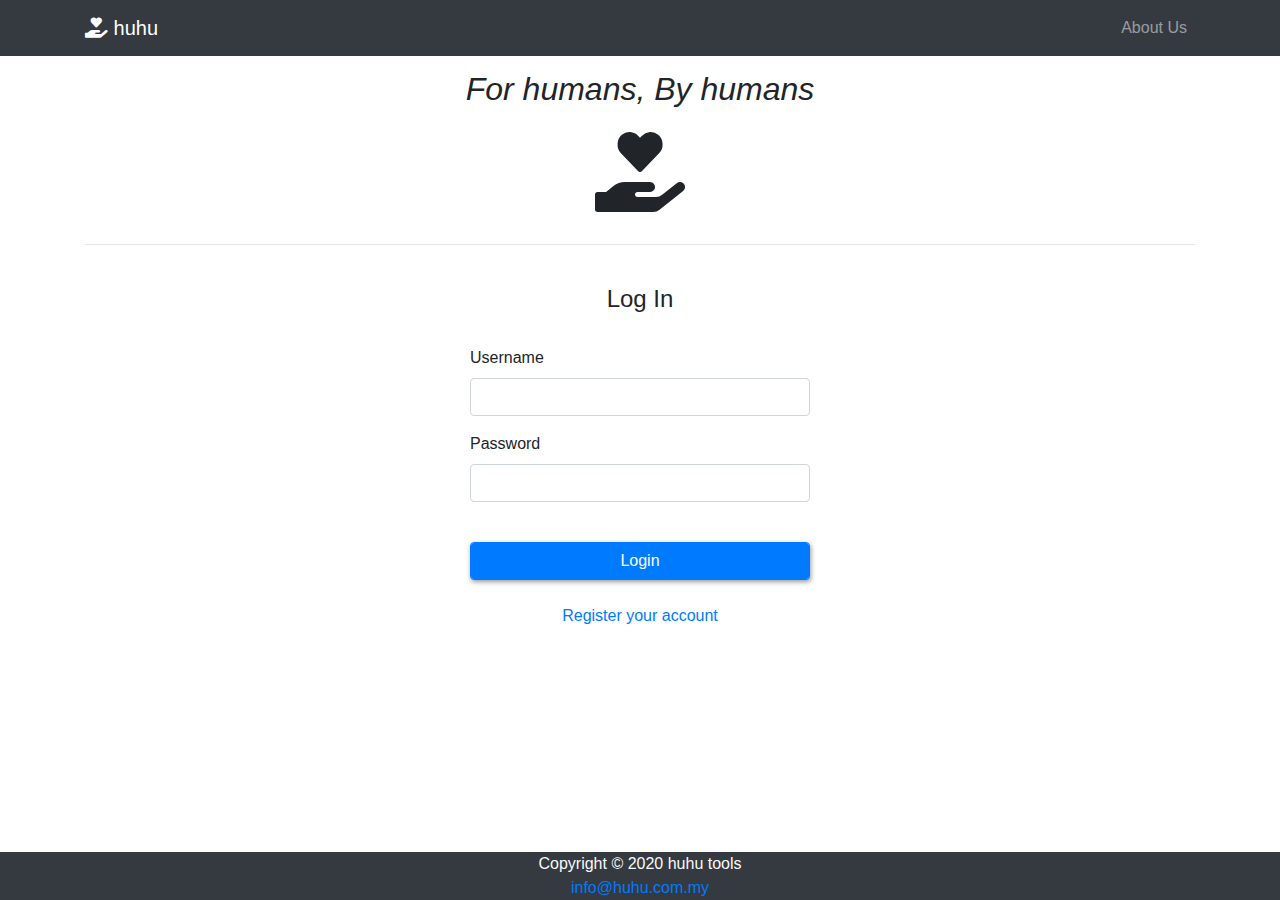
<file: index.html>
<!DOCTYPE html>
<html>
	<head>
		<meta charset="utf-8" />
		<meta name="viewport" content="width=device-width, initial-scale=1.0"/>
		<title>huhu</title>
		<link rel="icon" type="image/x-icon" href="icons\favi.ico">
		<link rel="stylesheet" type="text/css" href="assets/css/bootstrap.css">
		<link rel="stylesheet" type="text/css" href="assets/css/site.css">
		<link rel="stylesheet" href="nucleo/css/nucleo.css">
		<link rel="stylesheet" href="fontawesome-free/css/all.min.css">
		<link rel="stylesheet" href="https://cdnjs.cloudflare.com/ajax/libs/animate.css/4.0.0/animate.min.css">
	</head>
	<body class="d-flex flex-column min-vh-100">
		<div class="wrapper flex-grow-1">
			<header>
				<nav class="navbar navbar-expand-lg navbar-dark bg-dark mb-3 fixed-top">
					<div class="container">
						<a class="navbar-brand" href=""><i class="fas fa-hand-holding-heart"></i> huhu</a>
						<button class="navbar-toggler" type="button" data-toggle="collapse" data-target="#navbarNavAltMarkup" aria-controls="navbarNavAltMarkup" aria-expanded="false" aria-label="Toggle navigation">
							<span class="navbar-toggler-icon"></span>
						</button>
						<div class="collapse navbar-collapse" id="navbarNavAltMarkup">
							<ul class="navbar-nav ml-auto">
								<li class="nav-item">
									<a class="nav-link" href="about-us.html">About Us</a>
								</li>
							</ul>
						</div>
					</div>
				</nav>
			</header>
			<main>
				<div class="container ">
					<div class="text-center animate__animated animate__fadeInDown">
						<h2 class="font-italic">For humans, By humans</h2>
						<i class="fas fa-hand-holding-heart fa-5x p-3"></i>
						<hr>
					</div>
					<br>

					<form action="index.php" method="post" class="animate__animated animate__fadeIn animate__delay-1s">
						<h4 class="text-center">Log In</h4>
						<br>
						<div>
							<?php 
							echo $alert; ?>
						</div>
						<div class="col-sm-4 offset-4 ">
							<div class="form-group">
								<label>Username</label>
								<input id="username" type="text" class="form-control" autocomplete="off" name="uname" required>
							</div>
							<div class="form-group">
								<label>Password</label>
								<input id="pw" type="Password" class="form-control" autocomplete="off" name="pass" required>
							</div class = "text-center">
						    <br>
							<input type="submit" id="loginBtn" class="btn btn-primary form-control btncmn" value="Login" onclick="loginFunc()" name="login">
							<br>
							<br>
							<div class="text-center">
								<a href="register.php">Register your account</a>
							</div>
						</div>	
					</form>
				</div>
			</main>
		</div>
		<footer class="text-center text-light bg-dark">
			Copyright © 2020 huhu tools<br>
			<a href="mailto:info@huhu.com.my">info@huhu.com.my</a>
		</footer>

		<script type="text/javascript" src="assets/js/jquery-3.3.1.js"></script>
		<script type="text/javascript">
			
			function loginFunc(){
				username = $('#username').val();
				pw = $('#pw').val();

				if(username === '' || pw === ''){
					alert("Please enter valid username or password");
				}
				else{
					loginProcess(username,pw);
				}
			}
			function loginProcess(username,pw){
				// checkDB
				// if Y -> menu
				// if F -> alert
				window.location.href = 'index.php';
			}
		</script>
	</body>
</html>
</file>
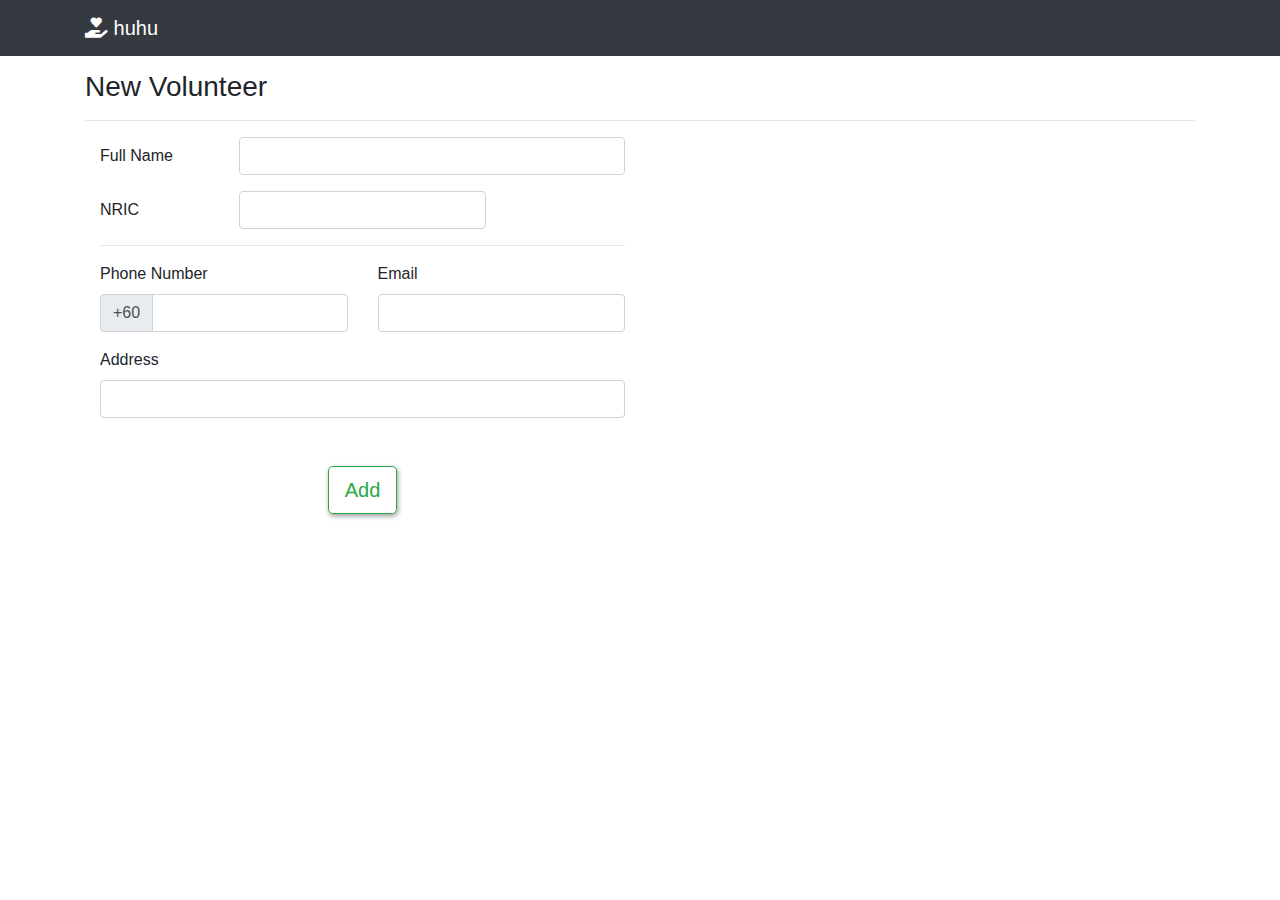
<file: add-new-volunteer.html>
<!DOCTYPE html>
<!DOCTYPE html>
<html>
<head>
	<meta charset="utf-8" />
	<meta name="viewport" content="width=device-width, initial-scale=1.0"/>
	<title>Add Volunteer</title>
	<link rel="icon" type="image/x-icon" href="icons\favi.ico">
	<link rel="stylesheet" type="text/css" href="assets/css/bootstrap.css">
	<link rel="stylesheet" type="text/css" href="assets/css/site.css">
	<link rel="stylesheet" href="nucleo/css/nucleo.css">
	<link rel="stylesheet" href="fontawesome-free/css/all.min.css">
</head>
<body>
	<header>
		<nav class="navbar navbar-expand-lg navbar-dark bg-dark mb-3 fixed-top">
			<div class="container">
				<a class="navbar-brand" href="#"><i class="fas fa-hand-holding-heart"></i> huhu</a>
			</div>
		</nav>
	</header>
	<div class="container mb-5">
		<h3>New Volunteer</h3>
		<hr>
			<form>
						<div class="col-md-6">
							<div class="form-group row">
								<label class="col-sm-3 col-form-label">Full Name</label>
								<div class="col-sm-9">
									<input id="vol_fname" type="text" class="form-control" autocomplete="off" name="">
								</div>
							</div>
							<div class="form-group row">
								<label class="col-sm-3 col-form-label">NRIC</label>
								<div class="col-sm-6">
									<input id="vol_id" type="text" class="form-control" autocomplete="off" name="" >
								</div>
							</div>
							<hr>
							<div class="row">
								<div class="col-sm-6">
									<div class="form-group">
										<label>Phone Number</label>
										<div class="input-group">
											<div class="input-group-prepend">
												<span class="input-group-text">+60</span>
											</div>
											<input id="vol_phone" type="text" class="form-control" autocomplete="off" name="">
										</div>
									</div>
								</div>
								<div class="col-sm-6">
									<div class="form-group">
										<label>Email</label>
										<input id="vol_em" type="email" class="form-control" autocomplete="off" name="">
									</div>
								</div>
							</div>
							<div class="form-group">
								<label>Address</label>
								<input type="text" id="vol_address" class="form-control" name="">
							</div>
							<div class="text-center mt-5">
								<input type="button" id="Add-vl-btn" onclick="vlSubmit()" class="btn btn-outline-success btn-lg btncmn" value="Add" >
							</div>
							<br>
						</div>
			</form>
			
	</div>
</body>
</html>
</file>
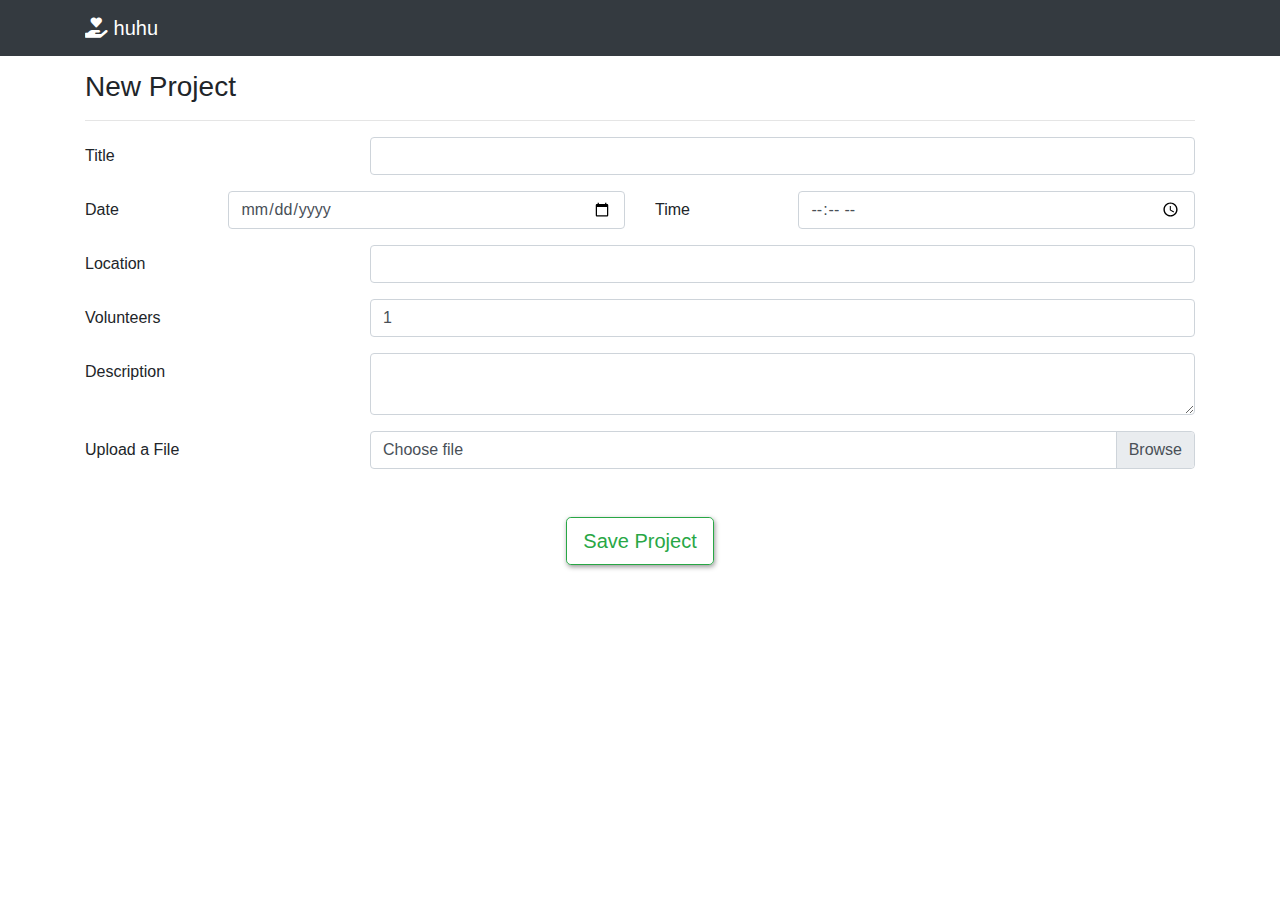
<file: add-project.html>
<!DOCTYPE html>
<html>
<head>
	<meta charset="utf-8" />
	<meta name="viewport" content="width=device-width, initial-scale=1.0"/>
	<title>Add Project</title>
	<link rel="icon" type="image/x-icon" href="icons\favi.ico">
	<link rel="stylesheet" type="text/css" href="assets/css/bootstrap.css">
	<link rel="stylesheet" type="text/css" href="assets/css/site.css">
	<link rel="stylesheet" href="nucleo/css/nucleo.css">
	<link rel="stylesheet" href="fontawesome-free/css/all.min.css">
</head>
<body>
	<header>
		<nav class="navbar navbar-expand-lg navbar-dark bg-dark mb-3 fixed-top">
			<div class="container">
				<a class="navbar-brand" href="#"><i class="fas fa-hand-holding-heart"></i> huhu</a>
			</div>
		</nav>
	</header>
	<div class="container mb-5">
		<h3>New Project</h3>
		<hr>
		<form>
			<div class="">
				<div class="form-group row">
					<label for="rp-title" class="col-sm-3 col-form-label">Title</label>
					<div class="col-sm-9">
						<input type="text" id="rp-title" class="form-control" autocomplete="off">
					</div>
				</div>
				<div class="row">
					<div class="col-sm-6">
						<div class="form-group row">
							<label for="" class="col-sm-3 col-form-label">Date</label>
							<div class="col-sm-9">
								<input type="date" id="pj-date" class="form-control">
							</div>
						</div>
					</div>
					<div class="col-sm-6">
						<div class="form-group row">
							<label for="" class="col-sm-3 col-form-label">Time</label>
							<div class="col-sm-9">
								<input type="time" id="pj-time" class="form-control">
							</div>
						</div>
					</div>
				</div>
				<div class="form-group row">
					<label for="" class="col-sm-3 col-form-label">Location</label>
					<div class="col-sm-9">
						<input type="text" id="pj-location" class="form-control" autocomplete="off">
					</div>
				</div>
				<div class="form-group row">
					<label for="" class="col-sm-3 col-form-label">Volunteers</label>
					<div class="col-sm-9">
						<input id="pj-volun" type="number"value="1" class="form-control">
					</div>
				</div>
				<div class="form-group row">
					<label for="" class="col-sm-3 col-form-label">Description</label>
					<div class="col-sm-9">
						<textarea id="pj-obj" class="form-control"></textarea>
					</div>
				</div>
				<div class="form-group row">
					<label for="" class="col-sm-3 col-form-label">Upload a File</label>
					<div class="col-sm-9">
						<div class="custom-file">
						  <input type="file" class="custom-file-input" id="customFile-pj">
						  <label class="custom-file-label" for="customFile">Choose file</label>
						</div>
					</div>
				</div>
				<div class="text-center mt-5">
					<input type="button" id="submit-btn-pj" onclick="pjSubmit()" class="btn btn-outline-success btn-lg btncmn" value="Save Project" >
				</div>
			</div>
		</form>
	</div>

	<script type="text/javascript" src="assets/js/jquery-3.3.1.js"></script>
	<script type="text/javascript" src="assets/js/bootstrap.js"></script>
	<script type="text/javascript">
		function randomId()
    		{
            return Math.floor(Math.random()*(100-1)+1);
    		}

		function pjSubmit()
    		{
        // get the table by id
        // create a new row and cells
        // get value from input text
        // set the values into row cell's
        
            var table = self.opener.document.getElementById("data-table");
            var newRow = table.insertRow(1),
                cell1 = newRow.insertCell(0),
                cell2 = newRow.insertCell(1),
                cell3 = newRow.insertCell(2),
                cell4 = newRow.insertCell(3),
                cell5 = newRow.insertCell(4);
                id = randomId(),
                name = self.opener.document.getElementById("pj-title").value,
                date = self.opener.document.getElementById("pj-date").value;
                volun = self.opener.document.getElementById("pj-volun").value;
                btn1 = self.opener.document.getElementById("pj-btn1");
                btn2 = self.opener.document.getElementById("pj-btn2");
                btn3 = self.opener.document.getElementById("pj-btn3");
                
            cell1.innerHTML = id;
            cell2.innerHTML = name;
            cell3.innerHTML = date;
            cell4.innerHTML = volun;
            cell5.innerHTML = btn1+btn2+btn3;
            // call the function to set the event to the new row
            //selectedRowToInput();
        
    		}
	</script>
</body>

</html>
</file>
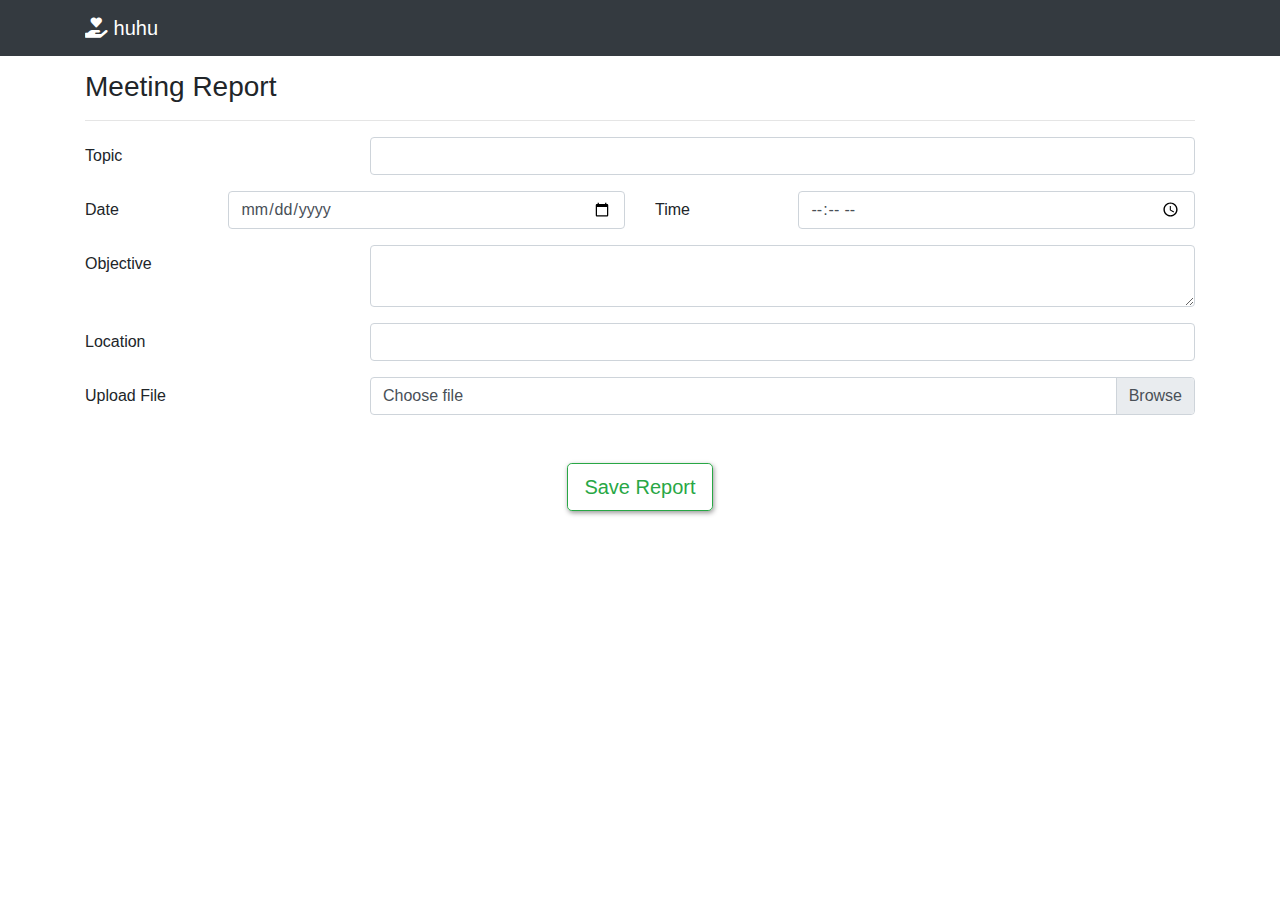
<file: add-report.html>
<!DOCTYPE html>
<html>
<head>
	<meta charset="utf-8" />
	<meta name="viewport" content="width=device-width, initial-scale=1.0"/>
	<title>Add Report</title>
	<link rel="icon" type="image/x-icon" href="icons\favi.ico">
	<link rel="stylesheet" type="text/css" href="assets/css/bootstrap.css">
	<link rel="stylesheet" type="text/css" href="assets/css/site.css">
	<link rel="stylesheet" href="nucleo/css/nucleo.css">
	<link rel="stylesheet" href="fontawesome-free/css/all.min.css">
</head>
<body>
	<header>
		<nav class="navbar navbar-expand-lg navbar-dark bg-dark mb-3 fixed-top">
			<div class="container">
				<a class="navbar-brand" href="#"><i class="fas fa-hand-holding-heart"></i> huhu</a>
			</div>
		</nav>
	</header>
	<div class="container mb-5">
		<h3>Meeting Report</h3>
		<hr>
		<form>
			<div class="">
				<div class="form-group row">
					<label for="rp-title" class="col-sm-3 col-form-label">Topic</label>
					<div class="col-sm-9">
						<input type="text" id="rp-title" class="form-control" autocomplete="off">
					</div>
				</div>
				<div class="row">
					<div class="col-sm-6">
						<div class="form-group row">
							<label for="" class="col-sm-3 col-form-label">Date</label>
							<div class="col-sm-9">
								<input type="date" id="rp-date" class="form-control">
							</div>
						</div>
					</div>
					<div class="col-sm-6">
						<div class="form-group row">
							<label for="" class="col-sm-3 col-form-label">Time</label>
							<div class="col-sm-9">
								<input type="time" id="rp-time" class="form-control">
							</div>
						</div>
					</div>
				</div>
				<div class="form-group row">
					<label for="" class="col-sm-3 col-form-label">Objective</label>
					<div class="col-sm-9">
						<textarea id="rp-obj" class="form-control"></textarea>
					</div>
				</div>
				<div class="form-group row">
					<label for="" class="col-sm-3 col-form-label">Location</label>
					<div class="col-sm-9">
						<input type="text" id="rp-title" class="form-control" autocomplete="off">
					</div>
				</div>
				<div class="form-group row">
					<label for="" class="col-sm-3 col-form-label">Upload File</label>
					<div class="col-sm-9">
						<div class="custom-file">
						  <input type="file" class="custom-file-input" id="customFile">
						  <label class="custom-file-label" for="customFile">Choose file</label>
						</div>
					</div>
				</div>
				<div class="text-center mt-5">
					<input type="button" id="submit-btn" onclick="rpSubmit()" class="btn btn-outline-success btn-lg btncmn" value="Save Report" >
				</div>
			</div>
		</form>
	</div>
</body>
	<script type="text/javascript" src="assets/js/jquery-3.3.1.js"></script>
	<script type="text/javascript" src="assets/js/bootstrap.js"></script>
	<script type="text/javascript">
		
		function rpSubmit(){
			var rptitle = $('#rp-title').val();
			var rpdate = $('#rp-date').val();
			var rptime = $('#rp-time').val();
			var rpbody = $('#rp-body').val();
			var rpobj = $('#rp-obj').val();
			var rpconc = $('#rp-conclusion').val();

			console.log(rptitle);
			console.log(rpdate);
			console.log(rptime);
			console.log(rpbody);
			console.log(rpobj);
			console.log(rpconc);

			// if report successfully submit-btn
			var reportId = 'RP0'+randomId();
			alert('Successfully created. Report ID : '+reportId);
			window.close();

		}

		function randomId(){
			return Math.floor(Math.random()*(100-1)+1);
		}

		function addHtmlTableRow()
            {
                // get the table by id
                // create a new row and cells
                // get value from input text
                // set the values into row cell's
                if(!checkEmptyInput()){
                    var newRow = data-table.insertRow(1),
                        cell1 = newRow.insertCell(0),
                        cell2 = newRow.insertCell(1),
                        cell3 = newRow.insertCell(2),
                        cell3 = newRow.insertCell(3),
                        fname = document.getElementById("").value,
                        lname = document.getElementById("").value,
                        age = document.getElementById("").value;
                
                    cell1.innerHTML = fname;
                    cell2.innerHTML = lname;
                    cell3.innerHTML = age;
                    // call the function to set the event to the new row
                    selectedRowToInput();
                }
            }
	</script>
</body>

</html>
</file>
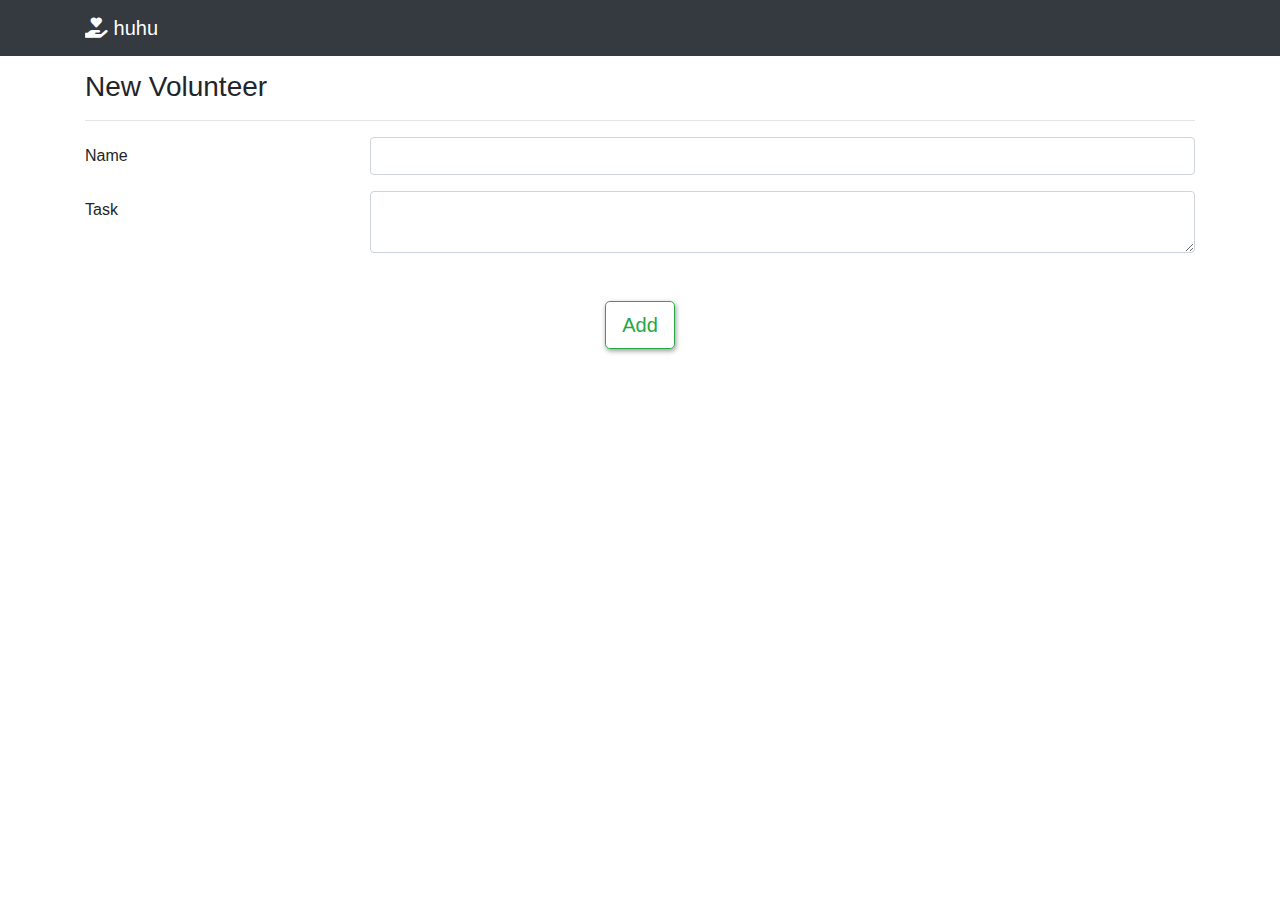
<file: add-volunteer.html>
<!DOCTYPE html>
<!DOCTYPE html>
<html>
<head>
	<meta charset="utf-8" />
	<meta name="viewport" content="width=device-width, initial-scale=1.0"/>
	<title>Add Volunteer</title>
	<link rel="icon" type="image/x-icon" href="icons\favi.ico">
	<link rel="stylesheet" type="text/css" href="assets/css/bootstrap.css">
	<link rel="stylesheet" type="text/css" href="assets/css/site.css">
	<link rel="stylesheet" href="nucleo/css/nucleo.css">
	<link rel="stylesheet" href="fontawesome-free/css/all.min.css">
</head>
<body>
	<header>
		<nav class="navbar navbar-expand-lg navbar-dark bg-dark mb-3 fixed-top">
			<div class="container">
				<a class="navbar-brand" href="#"><i class="fas fa-hand-holding-heart"></i> huhu</a>
			</div>
		</nav>
	</header>
	<div class="container mb-5">
		<h3>New Volunteer</h3>
		<hr>
		<form>
			<div class="">
				<div class="form-group row">
					<label for="rp-title" class="col-sm-3 col-form-label">Name</label>
					<div class="col-sm-9">
						<input type="text" id="vl-name" class="form-control" autocomplete="off">
					</div>
				</div>
				<div class="form-group row">
					<label for="" class="col-sm-3 col-form-label">Task</label>
					<div class="col-sm-9">
						<textarea id="vl-task" class="form-control"></textarea>
					</div>
				</div>
			</div>
		</form>
			<div class="text-center mt-5">
				<input type="button" id="Add-vl-btn" onclick="vlSubmit()" class="btn btn-outline-success btn-lg btncmn" value="Add" >
			</div>
	</div>
</body>
</html>
</file>
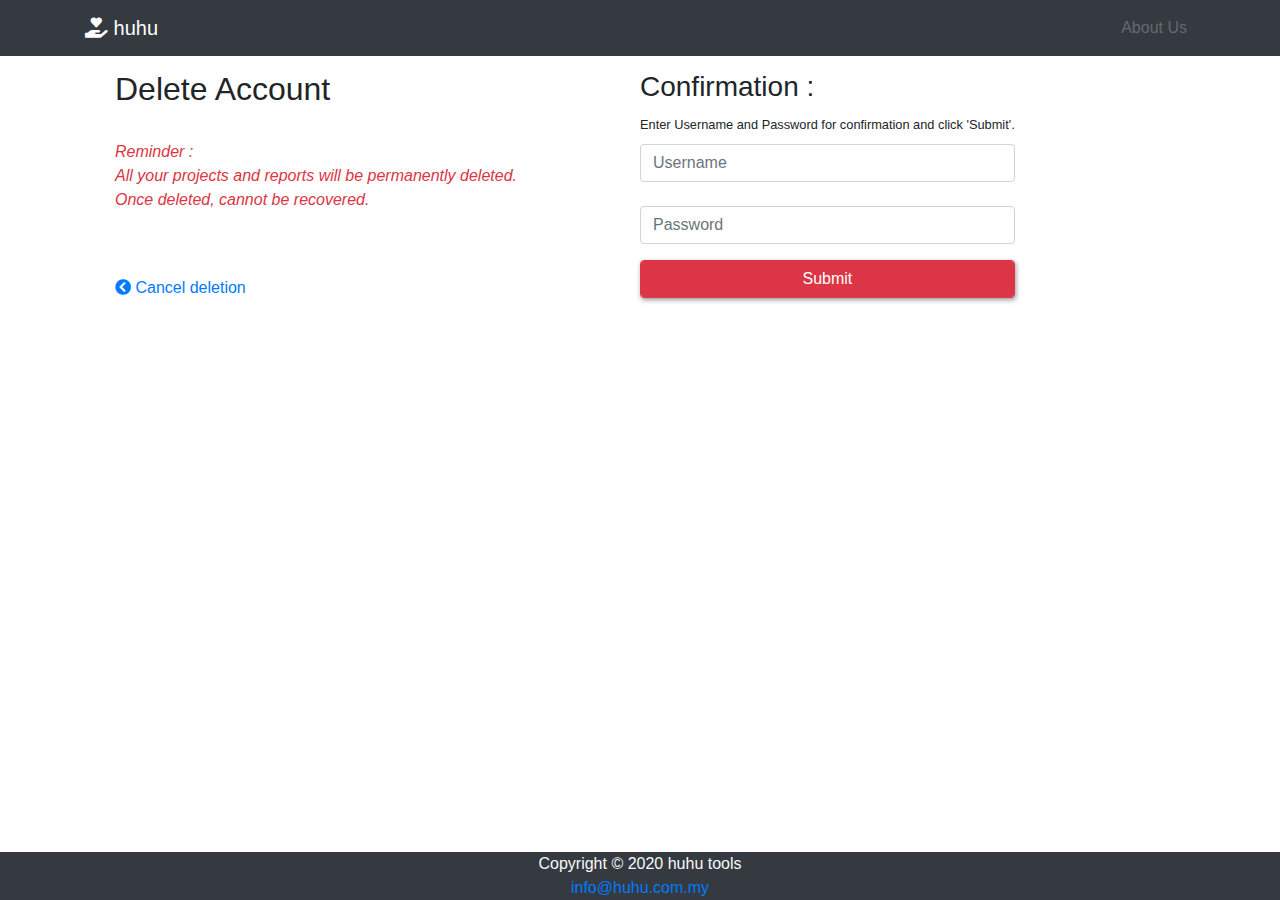
<file: deleteuser.html>
<!DOCTYPE html>
<html>
	<head>
		<meta charset="utf-8" />
		<meta name="viewport" content="width=device-width, initial-scale=1.0"/>
		<title>Delete Account</title>
		<link rel="icon" type="image/x-icon" href="icons\favi.ico">
		<link rel="stylesheet" type="text/css" href="assets/css/bootstrap.css">
		<link rel="stylesheet" type="text/css" href="assets/css/site.css">
		<link rel="stylesheet" type="text/css" href="nucleo/css/nucleo.css">
		<link rel="stylesheet" href="fontawesome-free/css/all.min.css">
	</head>
	<body class="d-flex flex-column min-vh-100">
		<div class="wrapper flex-grow-1">
			<header>
				<nav class="navbar navbar-expand-lg navbar-dark bg-dark mb-3 fixed-top">
					<div class="container">
						<a class="navbar-brand" href="#"><i class="fas fa-hand-holding-heart"></i> huhu</a>
						<button class="navbar-toggler" type="button" data-toggle="collapse" data-target="#navbarNavAltMarkup" aria-controls="navbarNavAltMarkup" aria-expanded="false" aria-label="Toggle navigation">
							<span class="navbar-toggler-icon"></span>
						</button>
						<div class="collapse navbar-collapse" id="navbarNavAltMarkup">
							<ul class="navbar-nav ml-auto">
								<li class="nav-item">
									<a class="nav-link disabled" href="#">About Us</a>
								</li>
							</ul>
						</div>
					</div>
				</nav>
			</header>
			<main>
				<div class="container">
					<div class="row nmrow">
						<div class="col-md-6">
							<h2>Delete Account</h2>
							<br>
							<p class="text-danger font-italic">Reminder : <br>All your projects and reports will be permanently deleted. <br>Once deleted, cannot be recovered.</p>
							<br>
							<br>
							<a href="profile.html"><i class="fas fa-chevron-circle-left"></i> Cancel deletion</a>
						</div>
						<form>
							<div class="col-md-14">
								<h3>Confirmation :</h3>
								<div class="form-group">
									<label><small>Enter Username and Password for confirmation and click 'Submit'.</small></label>
									<input id="userDel" type="text" class="form-control" autocomplete="off" placeholder="Username" name="" required>
									<br>
									<input type="password" id="pwDel" class="form-control" placeholder="Password" autocomplete="off" name="">
								</div>
								<input type="button" id="submitBtn" onclick="deleteUser()" class="btn btn-danger form-control btncmn" value="Submit" name="">
								
							</div>	
						</form>
					</div>
				</div>
			</main>
		</div>
		<footer class="text-center text-light bg-dark">
			Copyright © 2020 huhu tools<br>
			<a href="mailto:info@huhu.com.my">info@huhu.com.my</a>
		</footer>


		<script type="text/javascript" src="assets/js/jquery-3.3.1.js"></script>
		<script type="text/javascript" src="assets/js/bootstrap.js"></script>
		<script type="text/javascript">
			function deleteUser(){
				// if input_username == Username
				// && pw == database
				// backend 'delete  user from DB'
			}
		</script>
	</body>
</html>
</file>
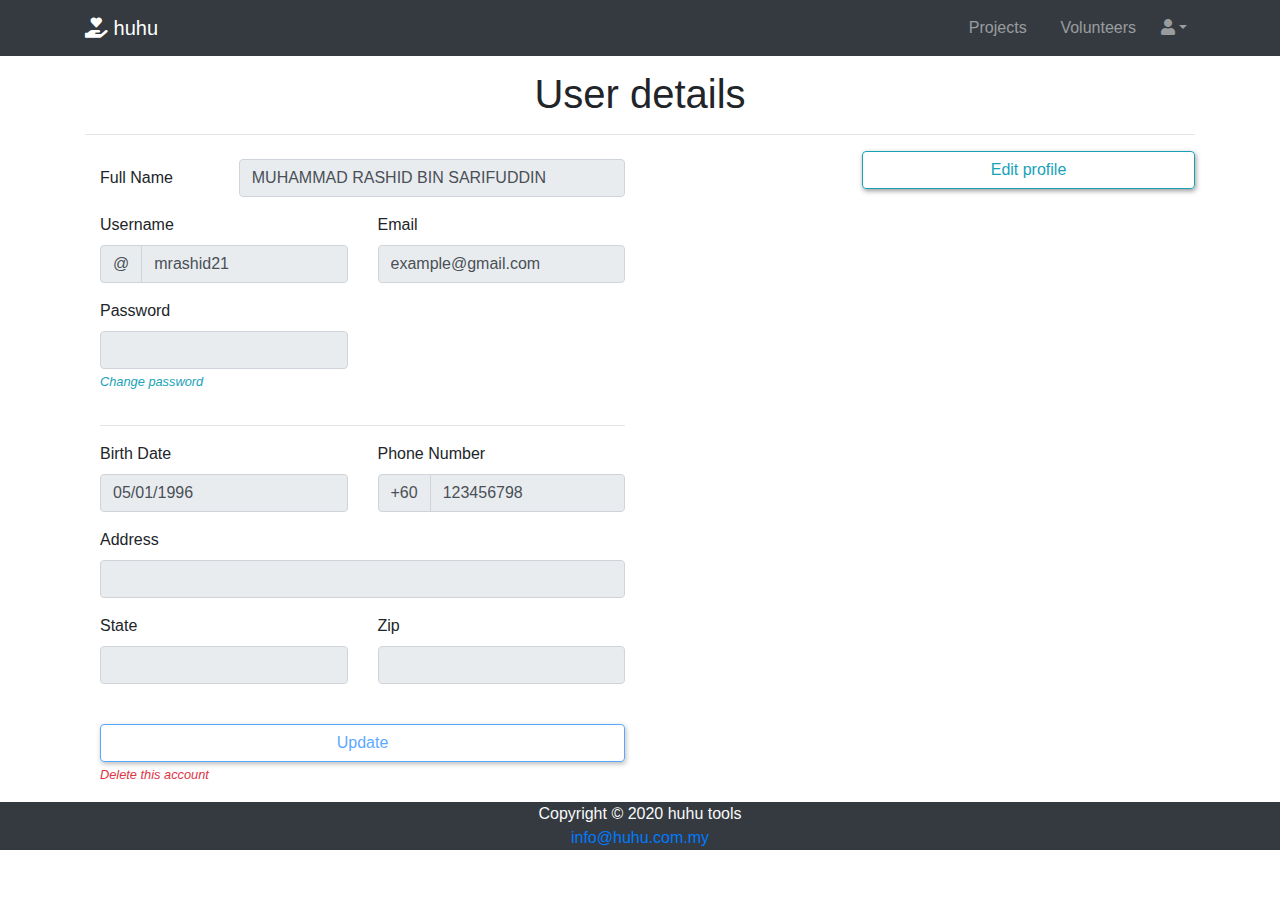
<file: profile.html>
<!DOCTYPE html>
<html lang="en" dir="ltr">
	<head>
		<meta charset="utf-8" />
		<meta name="viewport" content="width=device-width, initial-scale=1.0"/>
		<title>User Profile</title>
		<link rel="icon" type="image/x-icon" href="icons\favi.ico">
		<link rel="stylesheet" type="text/css" href="assets/css/bootstrap.css">
		<link rel="stylesheet" type="text/css" href="assets/css/site.css">
		<link rel="stylesheet" type="text/css" href="nucleo/css/nucleo.css">
		<link rel="stylesheet" href="fontawesome-free/css/all.min.css">
	</head>
	<body>
			<header>
				<nav class="navbar navbar-expand-lg navbar-dark bg-dark mb-3 fixed-top">
					<div class="container">
						<a class="navbar-brand" href="#"><i class="fas fa-hand-holding-heart"></i> huhu</a>
						<button class="navbar-toggler" type="button" data-toggle="collapse" data-target="#navbarNavAltMarkup" aria-controls="navbarNavAltMarkup" aria-expanded="false" aria-label="Toggle navigation">
							<span class="navbar-toggler-icon"></span>
						</button>
						<div class="collapse navbar-collapse" id="navbarNavAltMarkup">
							<ul class="navbar-nav ml-auto">
							<li class="nav-item">
								<a class="nav-link navbtn" href="projects.html">&nbsp Projects &nbsp</span></a>
							</li>
							<li class="nav-item">
								<a class="nav-link navbtn" href="volunteers.html">&nbsp Volunteers &nbsp </a>
							</li>
							<li class="nav-item dropdown">
								<a class="nav-link dropdown-toggle" href="#" id="navbarDropdown" role="button" data-toggle="dropdown" aria-haspopup="true" aria-expanded="false"><i class="fas fa-user"></i></a>
								<div class="dropdown-menu" aria-labelledby="navbarDropdown">
									<a class="dropdown-item dbtn active" href="profile.html">User Profile<span class="sr-only">(current)</a>
									<a class="dropdown-item dbtn" data-toggle="modal" data-target="#sign-out" href="#"><i class="fas fa-sign-out-alt"></i> Logout</a>
								</div>
							</li>
							</ul>
						</div>
					</div>
				</nav>
				<div class="modal fade" id="sign-out">
					<div class="modal-dialog">
						<div class="modal-content">
					    	<div class="modal-header">
					         	<h4 class="modal-title">Are you sure?</h4>
					        	<button type="button" class="close" data-dismiss="modal">&times;</button>
					        </div>
					        <div class="modal-footer">
					            <button type="button" class="btn btn-success" data-dismiss="modal">Stay Here</button>
					            <a href="index.html" class="btn btn-danger">Logout</a>
					        </div>
					    </div>
					</div>
				</div>
			</header>
		<main>
			<div class="container">
				<h1 class="text-center">User details</h1> 
				<hr>
				<div class="mb-4">
					<button type="button" onclick="upd_profile()" class="btn btn-outline-info float-right" id="hrefUpd">Edit profile</button>
				</div>
				<!-- Modal update -->
				<!-- <div class="modal fade" id="upd-modal" tabindex="-1" role="dialog">
					
				</div> -->
				<form>
					<div class="col-md-6">
						<div class="form-group row">
							<label class="col-sm-3 col-form-label">Full Name</label>
							<div class="col-sm-9">
								<input id="fname" type="text" class="form-control" disabled="" autocomplete="off" name="" value="MUHAMMAD RASHID BIN SARIFUDDIN">
							</div>
						</div>
						<div class="row">
							<div class="col-sm-6">
								<div class="form-group">
									<label>Username</label>
									<div class="input-group">
										<div class="input-group-prepend">
											<span class="input-group-text">@</span>
										</div>
										<input type="text" id="username" disabled="" class="form-control" autocomplete="off" value="mrashid21" name="">
									</div>
								</div>
							</div>
							<div class="col-sm-6">
								<div class="form-group">
									<label>Email</label>
									<input id="user_email" type="email" class="form-control" readonly="" autocomplete="off" name="" value="example@gmail.com">
								</div>
							</div>
						</div>
						<div class="row">
							<div class="col-sm-6">
								<div class="form-group">
									<label>Password</label>
									<input id="pw" readonly="" type="password" class="form-control" autocomplete="off" name="" required="">
									<p class="font-italic"><a type="button" class="text-info" data-toggle="modal" data-target="#changePwModal" ><small>Change password</small></a></p>
								</div>
							</div>

						</div>
						<hr>
						<!-- Modal PW -->
						<div class="modal fade" id="changePwModal" tabindex="-1" role="dialog">
							<div class="modal-dialog" role="document">
								<div class="modal-content">
									<div class="modal-header">
										<h5 class="modal-title">Change Password</h5>
										<button type="button" class="close" data-dismiss="modal" aria-label="Close">
											<span aria-hidden="true">&times;</span>
										</button>
									</div>
									<div class="modal-body">
										<div class="form-group row">
											<label class="col-4 col-form-label">Old Password</label>
											<input type="password" class="col-5 form-control" id="oldPw" name="">
										</div>	
										<div class="form-group row">
											<label class="col-4 col-form-label">New Password</label>
											<input type="password" class="col-5 form-control" id="newPw" name="">
										</div>
										<div class="form-group row">
											<label class="col-4 col-form-label">Confirm Password</label>
											<input type="password" class="col-5 form-control" id="cnewPw" name="">
										</div>
									</div>
									<div class="modal-footer">
										<input type="button" class="btn btn-outline-secondary" value="Change">
									</div>
								</div>
							</div>
						</div>

						<div class="row">
							<div class="col-sm-6">
								<div class="form-group">
									<label>Birth Date</label>
									<input id="birthdate" type="text" class="form-control" value="05/01/1996" autocomplete="off" name="" disabled="">
								</div>
							</div>
							<div class="col-sm-6">
								<div class="form-group">
									<label>Phone Number</label>
									<div class="input-group">
										<div class="input-group-prepend">
											<span class="input-group-text">+60</span>
										</div>
										<input id="phone-num" type="text" class="form-control" value="123456798" autocomplete="off" name="" disabled="">
									</div>
								</div>
							</div>
						</div>
						<div class="form-group">
							<label>Address</label>
							<input type="text" id="address" class="form-control" name="" disabled="">
						</div>
						<div class="row">
							<div class="col-sm-6">
								<div class="form-group">
									<label>State</label>
									<input id="state" list="state_list" class="form-control" disabled="">
									<datalist id="state_list">
										<option>Johor</option>
										<option>Kedah</option>
										<option>Kelantan</option>
										<option>Melaka</option>
										<option>Negeri Sembilan</option>
										<option>Pahang</option>
										<option>Penang</option>
										<option>Perak</option>
										<option>Perlis</option>
										<option>Sabah</option>
										<option>Sarawak</option>
										<option>Selangor</option>
										<option>Terengganu</option>
										<option>Kuala Lumpur</option>
										<option>Labuan</option>
										<option>Putrajaya</option>
									</datalist>
								</div>
							</div>
							<div class="col-sm-6">
								<div class="form-group">
									<label>Zip</label>
									<input id="zipcode" type="text" class="form-control" autocomplete="off" name="" disabled="">
								</div>
							</div>
						</div>
						<br>
						<input type="button" id="updateBtn" class="btn btn-outline-primary form-control" onclick="upd_submit()" value="Update" disabled="">
						<br>
						<p class="font-italic"><a class="text-danger" href="deleteuser.html"><small>Delete this account</small></a></p>
					</div>
				</form>		
			</div>
		</main>
		<footer class="text-center text-light bg-dark">
			Copyright © 2020 huhu tools<br>
			<a href="mailto:info@huhu.com.my">info@huhu.com.my</a>
		</footer>
		
		<script type="text/javascript" src="assets/js/jquery-3.3.1.js"></script>
		<script type="text/javascript" src="assets/js/bootstrap.js"></script>
		<script type="text/javascript">
			
			$(document).ready(function(){
				
			});
			function upd_profile(){
				$('#fname').prop('disabled',false);
				$('#birthdate').prop('disabled',false);
				$('#phone-num').prop('disabled',false);
				$('#address').prop('disabled',false);
				$('#state').prop('disabled',false);
				$('#zipcode').prop('disabled',false);
				$('#updateBtn').prop('disabled',false);

			}
			function upd_submit(){
				$('#fname').prop('disabled',true);
				$('#birthdate').prop('disabled',true);
				$('#phone-num').prop('disabled',true);
				$('#address').prop('disabled',true);
				$('#state').prop('disabled',true);
				$('#zipcode').prop('disabled',true);
				$('#updateBtn').prop('disabled',true);

				upd_data();
			}
			function upd_data(){
				// update DB
			}

			document.getElementById("debtn").onclick = function 
			() {
				location.href = "deleteuser.html";
			};
		</script>
	</body>
</html>
</file>
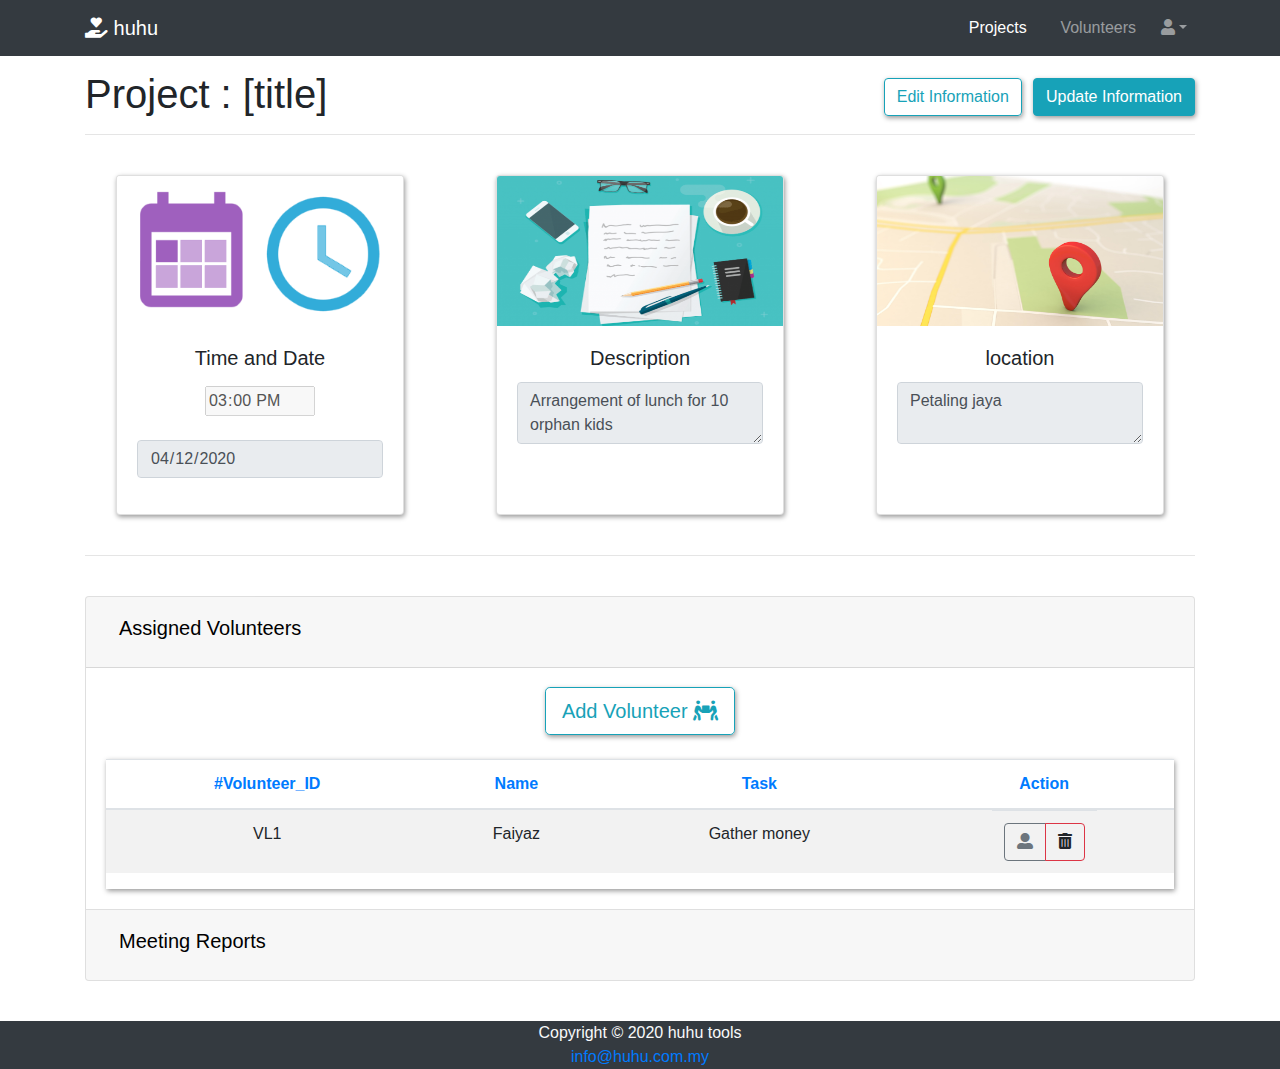
<file: project-details.html>
<!DOCTYPE html>
<html>
<head>
	<meta charset="utf-8" />
	<meta name="viewport" content="width=device-width, initial-scale=1.0"/>
	<title>Project Details</title>
	<link rel="icon" type="image/x-icon" href="icons\favi.ico">
	<link rel="stylesheet" type="text/css" href="assets/css/bootstrap.css">
	<link rel="stylesheet" type="text/css" href="assets/css/site.css">
	<link rel="stylesheet" type="text/css" href="nucleo/css/nucleo.css">
	<link rel="stylesheet" href="fontawesome-free/css/all.min.css">
</head>
<body class="d-flex flex-column min-vh-100">
	<div class="wrapper flex-grow-1">
			<header>
				<nav class="navbar navbar-expand-lg navbar-dark bg-dark mb-3 fixed-top">
					<div class="container">
						<a class="navbar-brand" href="#"><i class="fas fa-hand-holding-heart"></i> huhu</a>
						<button class="navbar-toggler" type="button" data-toggle="collapse" data-target="#navbarNavAltMarkup" aria-controls="navbarNavAltMarkup" aria-expanded="false" aria-label="Toggle navigation">
							<span class="navbar-toggler-icon"></span>
						</button>
						<div class="collapse navbar-collapse" id="navbarNavAltMarkup">
							<ul class="navbar-nav ml-auto">
							<li class="nav-item">
								<a class="nav-link active navbtn" href="projects.html">&nbsp Projects &nbsp</span></a>
							</li>
							<li class="nav-item">
								<a class="nav-link navbtn" href="volunteers.html">&nbsp Volunteers &nbsp </a>
							</li>
							<li class="nav-item dropdown">
								<a class="nav-link dropdown-toggle" href="#" id="navbarDropdown" role="button" data-toggle="dropdown" aria-haspopup="true" aria-expanded="false"><i class="fas fa-user"></i></a>
								<div class="dropdown-menu" aria-labelledby="navbarDropdown">
									<a class="dropdown-item dbtn" href="profile.html">User Profile<span class="sr-only">(current)</a>
									<a class="dropdown-item dbtn" data-toggle="modal" data-target="#sign-out" href="#"><i class="fas fa-sign-out-alt"></i> Logout</a>
								</div>
							</li>
							</ul>
						</div>
					</div>
				</nav>
				<div class="modal fade" id="sign-out">
					<div class="modal-dialog">
						<div class="modal-content">
					    	<div class="modal-header">
					         	<h4 class="modal-title">Are you sure?</h4>
					        	<button type="button" class="close" data-dismiss="modal">&times;</button>
					        </div>
					        <div class="modal-footer">
					            <button type="button" class="btn btn-success" data-dismiss="modal">Stay Here</button>
					            <a href="index.html" class="btn btn-danger">Logout</a>
					        </div>
					    </div>
					</div>
				</div>
			</header>
		<main>
			<div class="container mb-3">
				<div class="mb-0">
					<h1>
					  <span>Project : [title]</span>
					  <span class="float-right">
					  	<button class='btn btn-outline-info btncmn' onclick="upd_info()">Edit Information</button>
					    <button class='btn btn-info btncmn' onclick="info_submit()">Update Information</button>	
					  </span>
					</h1>
					<hr>
					<br>
					<div class="row center-block">
						<div class="card mx-auto btncmn" style="width: 18rem;">
						  <img class="card-img-top" src="assets/images/tnd.jpg" width="286" height="150" alt="Card image cap">
						  <div class="card-body">
						    <h5 class="card-title text-center">Time and Date</h5>
						    <p class="card-text">
						    	<div style="text-align: center;">
						    		<input type="time" id="pj-time" value="15:00" disabled="">
						    	</div>
						    	<br>
						    	<div style="text-align: center;">
						    		<input id="pj-date" value="2020-04-12" type="date" class="form-control" autocomplete="off" name="" required="" disabled="">
						    	</div>
						    </p>
						  </div>
						</div>
						<div class="card mx-auto btncmn" style="width: 18rem;">
						  <img class="card-img-top" src="assets/images/des.jpg" width="286" height="150" alt="Card image cap">
						  <div class="card-body">
						    <h5 class="card-title text-center">Description</h5>
						    <p class="card-text text-center"><textarea id="pj-obj" class="form-control" disabled="">Arrangement of lunch for 10 orphan kids</textarea>
						    </p>
						  </div>
						</div>
						<div class="card mx-auto btncmn" style="width: 18rem;">
						  <img class="card-img-top" src="assets/images/loc.jpg" width="286" height="150" alt="Card image cap">
						  <div class="card-body">
						    <h5 class="card-title text-center">location</h5>
						    <p class="card-text text-center"><textarea id="pj-loc" class="form-control" spellcheck="false" disabled="">Petaling jaya</textarea></p>
						  </div>
						</div>
					</div>
					<br>
					<hr>
				</div>			
				<br>
			<div class="accordion" id="accordionExample">
			  <div class="card">
			    <div class="card-header" id="headingOne">
			      <h2 class="mb-0">
			        <button class="btn btn-link" style="color: black" type="button" data-toggle="collapse" data-target="#collapseOne" aria-expanded="true" aria-controls="collapseOne">
			          <h5>Assigned Volunteers</h5>
			        </button>
			      </h2>
			    </div>

			    <div id="collapseOne" class="collapse show" aria-labelledby="headingOne" data-parent="#accordionExample">
			        <div class="card-body">
			        	<div class="col text-center">
						<!-- <button id="add-report" class="btn btn-outline-info mb-4" data-toggle="modal" data-target="#addReport">Add Report  <i class="fas fa-file-alt"></i></button> -->
							<button id="add-volun" class="btn btn-outline-info mb-4 btn-lg btncmn" target="popup" onclick="window.open('add-volunteer.html','popup','width=600,height=400,scrollbars=no,resizable=no')">Add Volunteer  <i class="fas fa-people-carry"></i></button>
							<!-- Modal Add report -->
							<!-- <div class="modal fade" id="addReport" tabindex="-1" role="dialog">
								<div class="modal-dialog" role="document">
									<div class="modal-content">
										<div class="modal-header">
											<h5 class="modal-title">Add Report</h5>
										</div>
										<div class="modal-body">
											<p>Hii</p>
										</div>
									</div>
								</div>
							</div> -->
						</div>
						<div class="table-responsive">
							<table class="table table-striped" id="vol-table">
								<thead class="text-primary">
									<th>#Volunteer_ID</th>
									<th>Name</th>
									<th>Task</th>
									<th>Action</th>
								</thead>
								<tbody id="tb-report">
									<tr>
										<td>VL1</td>
										<td>Faiyaz</td>
										<td>Gather money</td>
										<td class="btn-group">
											<a class="btn btn-outline-secondary" title="Volunteer Info" href="volunteer-profile.html"><i class="fas fa-user-alt"></i></a>
											<a class="btn btn-outline-danger" title="Delete" onclick="deleteRowVol(this)"><i class="fas fa-trash-alt"></i></a>
										</td>
									</tr>
								</tbody>
							</table>
						</div>
			        </div>
			    </div>
			  </div>
			  <div class="card">
			    <div class="card-header" id="headingTwo">
			      <h2 class="mb-0">
			        <button class="btn btn-link collapsed" style="color: black" type="button" data-toggle="collapse" data-target="#collapseTwo" aria-expanded="false" aria-controls="collapseTwo">
			          <h5>Meeting Reports</h5>
			        </button>
			      </h2>
			    </div>
			    <div id="collapseTwo" class="collapse" aria-labelledby="headingTwo" data-parent="#accordionExample">
			        <div class="card-body">
			      		<div class="col text-center">
						<!-- <button id="add-report" class="btn btn-outline-info mb-4" data-toggle="modal" data-target="#addReport">Add Report  <i class="fas fa-file-alt"></i></button> -->
							<button id="add-report" class="btn btn-outline-info mb-4 btn-lg btncmn" target="popup" onclick="window.open('add-report.html','popup','width=600,height=800,scrollbars=no,resizable=no')">Add New Report  <i class="fas fa-file-alt"></i></button>
							<!-- Modal Add report -->
							<!-- <div class="modal fade" id="addReport" tabindex="-1" role="dialog">
								<div class="modal-dialog" role="document">
									<div class="modal-content">
										<div class="modal-header">
											<h5 class="modal-title">Add Report</h5>
										</div>
										<div class="modal-body">
											<p>Hii</p>
										</div>
									</div>
								</div>
							</div> -->
						</div>
			        	<div class="table-responsive">
							<table class="table table-striped" id="rp-table">
								<thead class="text-primary">
									<th>#ID</th>
									<th>Date</th>
									<th>Time</th>
									<th>Topic</th>
									<th>Action</th>
								</thead>
								<tbody id="tb-report">
									<tr>
										<td>RP1</td>
										<td>17/4/20</td>
										<td>10.30 am</td>
										<td>Sponsorship</td>
										<td class="btn-group">
											<a class="btn btn-outline-secondary" title="View Report" onclick="rpDetails(this)" href="report.html"><i class="fas fa-file"></i></a>
											<a class="btn btn-outline-danger" title="Delete" onclick="deleteRow(this)"><i class="fas fa-trash-alt"></i></a>
										</td>
									</tr>
								</tbody>
							</table>
						</div>
			        </div>
			    </div>
			  </div>
			</div>
			<br>
		</main>
	</div>
	<footer class="text-center text-light bg-dark">
		Copyright © 2020 huhu tools<br>
		<a href="mailto:info@huhu.com.my">info@huhu.com.my</a>
	</footer>
	<script type="text/javascript" src="assets/js/jquery-3.3.1.js"></script>
	<script type="text/javascript" src="assets/js/bootstrap.js"></script>
	<script type="text/javascript">
			var dataTab = document.getElementById('rp-table');
		function rpDetails(oButton){
			console.log(dataTab);
			console.log(dataTab.rows[oButton.parentNode.parentNode.rowIndex].cells[0].innerHTML);
			var length = dataTab.rows[oButton.parentNode.parentNode.rowIndex].cells.length;
			var tableData = new Array(dataTab.rows[oButton.parentNode.parentNode.rowIndex].cells.length - 1);
			for (var i = 0; i < length - 1; i++) {
		        tableData[i] = dataTab.rows[oButton.parentNode.parentNode.rowIndex].cells[i].innerHTML;
		        console.log(tableData[i]);
		    }
		    // get tableData[0] / report ID
		    //show report based on report ID
		}

		function deleteRow(oButton){
			console.log(dataTab);
			console.log(dataTab.rows[oButton.parentNode.parentNode.rowIndex].cells[0].innerHTML);
			var length = dataTab.rows[oButton.parentNode.parentNode.rowIndex].cells.length;
			var tableData = new Array(dataTab.rows[oButton.parentNode.parentNode.rowIndex].cells.length - 1);
			for (var i = 0; i < length - 1; i++) {
		        tableData[i] = dataTab.rows[oButton.parentNode.parentNode.rowIndex].cells[i].innerHTML;
		        console.log(tableData[i]);
		    }
		    var boolConfirm = confirm("Confirm Delete ?");
		    if(boolConfirm == true){
		    	dataTab.deleteRow(oButton.parentNode.parentNode.rowIndex);       // BUTTON -> TD -> TR.
		    }
		}
		var dataTab2 = document.getElementById('vol-table');
		function deleteRowVol(oButton){
			console.log(dataTab2);
			console.log(dataTab2.rows[oButton.parentNode.parentNode.rowIndex].cells[0].innerHTML);
			var length = dataTab2.rows[oButton.parentNode.parentNode.rowIndex].cells.length;
			var tableData = new Array(dataTab2.rows[oButton.parentNode.parentNode.rowIndex].cells.length - 1);
			for (var i = 0; i < length - 1; i++) {
		        tableData[i] = dataTab2.rows[oButton.parentNode.parentNode.rowIndex].cells[i].innerHTML;
		        console.log(tableData[i]);
		    }
		    var boolConfirm = confirm("Confirm Delete ?");
		    if(boolConfirm == true){
		    	dataTab2.deleteRowVol(oButton.parentNode.parentNode.rowIndex);       // BUTTON -> TD -> TR.
		    }
		}

		$(document).ready(function(){
				
			});
			function upd_info(){
				$('#pj-time').prop('disabled',false);
				$('#pj-date').prop('disabled',false);
				$('#pj-obj').prop('disabled',false);
				$('#pj-loc').prop('disabled',false);
			}
			function info_submit(){
				$('#pj-time').prop('disabled',true);
				$('#pj-date').prop('disabled',true);
				$('#pj-obj').prop('disabled',true);
				$('#pj-loc').prop('disabled',true);

				upd_data();
			}
			function upd_data(){
				// update DB
			}


	</script>

</body>
</html>
</file>
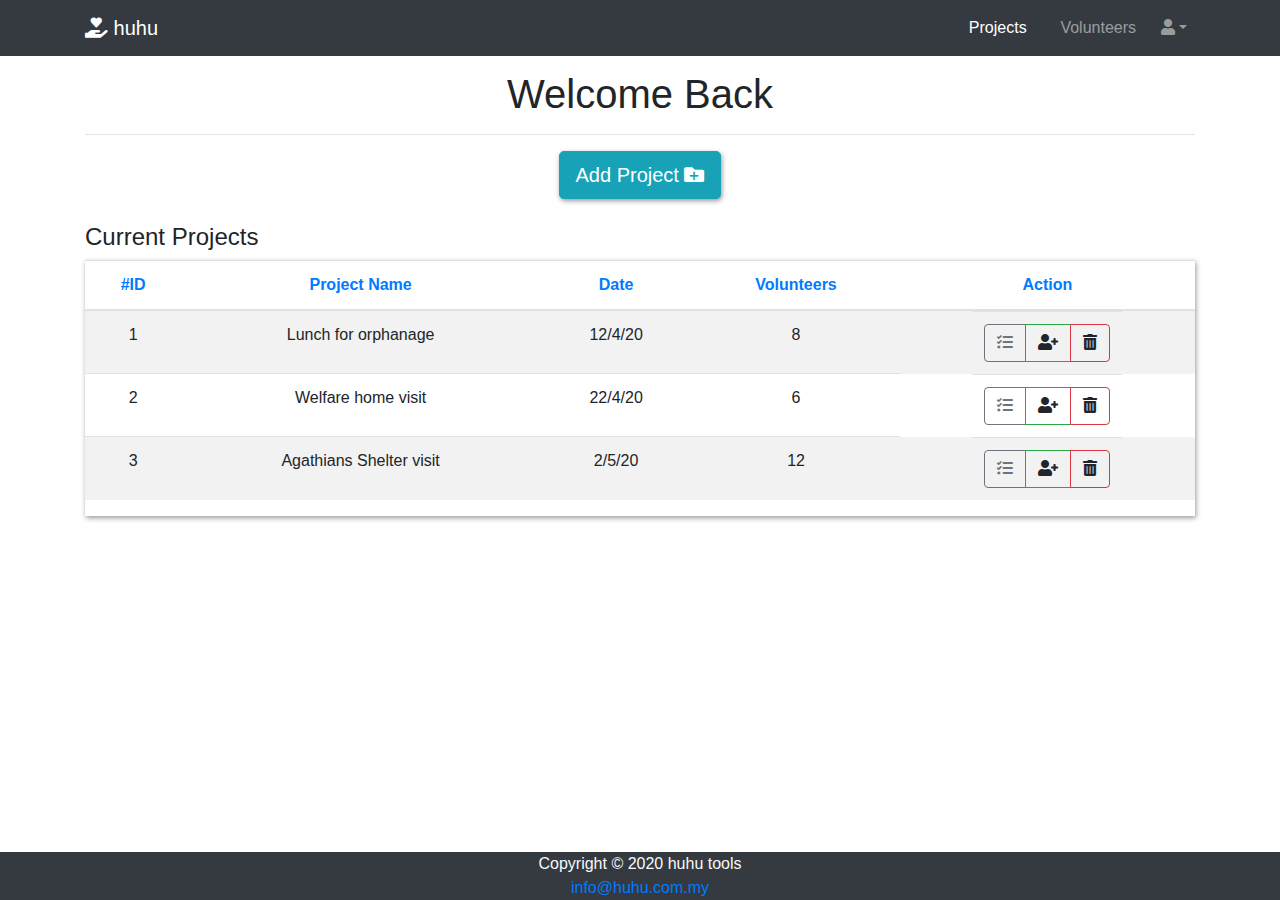
<file: projects.html>
<!DOCTYPE html>
<html>
	<head>
		<meta charset="utf-8" />
		<meta name="viewport" content="width=device-width, initial-scale=1.0"/>
		<title>Projects</title>
		<link rel="icon" type="image/x-icon" href="icons\favi.ico">
		<link rel="stylesheet" type="text/css" href="assets/css/bootstrap.css">
		<link rel="stylesheet" type="text/css" href="assets/css/site.css">
		<link rel="stylesheet" href="nucleo/css/nucleo.css">
		<link rel="stylesheet" href="fontawesome-free/css/all.min.css">
	</head>
	<body class="d-flex flex-column min-vh-100">
		<div class="wrapper flex-grow-1">
			<header>
				<nav class="navbar navbar-expand-lg navbar-dark bg-dark mb-3 fixed-top">
					<div class="container">
						<a class="navbar-brand" href="#"><i class="fas fa-hand-holding-heart"></i> huhu</a>
						<button class="navbar-toggler" type="button" data-toggle="collapse" data-target="#navbarNavAltMarkup" aria-controls="navbarNavAltMarkup" aria-expanded="false" aria-label="Toggle navigation">
							<span class="navbar-toggler-icon"></span>
						</button>
						<div class="collapse navbar-collapse" id="navbarNavAltMarkup">
							<ul class="navbar-nav ml-auto">
							<li class="nav-item">
								<a class="nav-link active navbtn" href="projects.html">&nbsp Projects &nbsp</span></a>
							</li>
							<li class="nav-item">
								<a class="nav-link navbtn" href="volunteers.html">&nbsp Volunteers &nbsp </a>
							</li>
							<li class="nav-item dropdown">
								<a class="nav-link dropdown-toggle" href="#" id="navbarDropdown" role="button" data-toggle="dropdown" aria-haspopup="true" aria-expanded="false"><i class="fas fa-user"></i></a>
								<div class="dropdown-menu" aria-labelledby="navbarDropdown">
									<a class="dropdown-item dbtn" href="profile.html">User Profile<span class="sr-only">(current)</a>
									<a class="dropdown-item dbtn" data-toggle="modal" data-target="#sign-out" href="#"><i class="fas fa-sign-out-alt"></i> Logout</a>
								</div>
							</li>
							</ul>
						</div>
					</div>
				</nav>
				<div class="modal fade" id="sign-out">
					<div class="modal-dialog">
						<div class="modal-content">
					    	<div class="modal-header">
					         	<h4 class="modal-title">Are you sure?</h4>
					        	<button type="button" class="close" data-dismiss="modal">&times;</button>
					        </div>
					        <div class="modal-footer">
					            <button type="button" class="btn btn-success" data-dismiss="modal">Stay Here</button>
					            <a href="index.html" class="btn btn-danger">Logout</a>
					        </div>
					    </div>
					</div>
				</div>
			</header>
			<main>
				<div class="container mb-3">
					<div class="mb-4">
						<h1 class="text-center">Welcome Back</h1>
						<hr>
						<div class="col text-center">
							<button id="add-project" class="btn btn-info btn-lg text-center btncmn" target="popup" onclick="window.open('add-project.html','popup','width=600,height=800,scrollbars=no,resizable=no')">Add Project  <i class="fas fa-folder-plus">	</i></button>
						</div>	
					</div>
					<h4>Current Projects</h3>
					<div class="table-responsive">
						<table class="table table-striped" id="data-table">
							<thead class="text-primary">
								<th>#ID</th>
								<th>Project Name</th>
								<th>Date</th>
								<th>Volunteers</th>
								<th>Action</th>
							</thead>
							<tbody id="tb-project">
								<tr>
									<td>1</td>
									<td>Lunch for orphanage</td>
									<td>12/4/20</td>
									<td>8</td>
									<td class="btn-group">
										<a id="pj-btn1" class="btn btn-outline-secondary" title="Details" href="project-details.html"><i class="fas fa-tasks"></i></a>
										<a id="pj-btn1" class="btn btn-outline-success" title="Add volunteers" onclick="window.open('add-volunteer.html','popup','width=600,height=800,scrollbars=no,resizable=no')"><i class="fas fa-user-plus"></i></a>
										<a id="pj-btn1" class="btn btn-outline-danger" title="Delete" onclick="deleteRow(this)"><i class="fas fa-trash-alt"></i></a>
										
									</td>
								</tr>
								<tr>
									<td>2</td>
									<td>Welfare home visit</td>
									<td>22/4/20</td>
									<td>6</td>
									<td class="btn-group">
											<a class="btn btn-outline-secondary" title="Details" href="project-details.html"><i class="fas fa-tasks"></i></a>
											<a class="btn btn-outline-success" title="Add volunteers" ><i class="fas fa-user-plus" onclick="window.open('add-volunteer.html','popup','width=600,height=800,scrollbars=no,resizable=no')" ></i></a>
											<a class="btn btn-outline-danger" title="Delete" onclick="deleteRow(this)"><i class="fas fa-trash-alt"></i></a>
										
									</td>
								</tr>
								<tr>
									<td>3</td>
									<td>Agathians Shelter visit</td>
									<td>2/5/20</td>
									<td>12</td>
									<td class="btn-group">
											<a class="btn btn-outline-secondary" title="Details" href="project-details.html"><i class="fas fa-tasks"></i></a>
											<a class="btn btn-outline-success" title="Add volunteers" ><i class="fas fa-user-plus" onclick="window.open('add-volunteer.html','popup','width=600,height=800,scrollbars=no,resizable=no')"></i></a>
											<a class="btn btn-outline-danger" title="Delete" onclick="deleteRow(this)"><i class="fas fa-trash-alt"></i></a>
									</td>
								</tr>
							</tbody>
						</table>
					</div>
				</div>
			</main>
		</div>
		<footer class="text-center text-light bg-dark">
			Copyright © 2020 huhu tools<br>
			<a href="mailto:info@huhu.com.my">info@huhu.com.my</a>
		</footer>
		<script type="text/javascript" src="assets/js/jquery-3.3.1.js"></script>
		<script type="text/javascript" src="assets/js/bootstrap.js"></script>
		<script type="text/javascript">

			function deleteRow(oButton){
				var dataTab = document.getElementById('data-table');
				console.log(dataTab);
				console.log(dataTab.rows[oButton.parentNode.parentNode.rowIndex].cells[0].innerHTML);
				var length = dataTab.rows[oButton.parentNode.parentNode.rowIndex].cells.length;
				var tableData = new Array(dataTab.rows[oButton.parentNode.parentNode.rowIndex].cells.length - 1);
				for (var i = 0; i < length - 1; i++) {
					tableData[i] = dataTab.rows[oButton.parentNode.parentNode.rowIndex].cells[i].innerHTML;
					console.log(tableData[i]);
				}
				var boolConfirm = confirm("Confirm Delete ?");
				if(boolConfirm == true){
					dataTab.deleteRow(oButton.parentNode.parentNode.rowIndex);       // BUTTON -> TD -> TR.
				}
			}
		</script>
	</body>
</html>
</file>
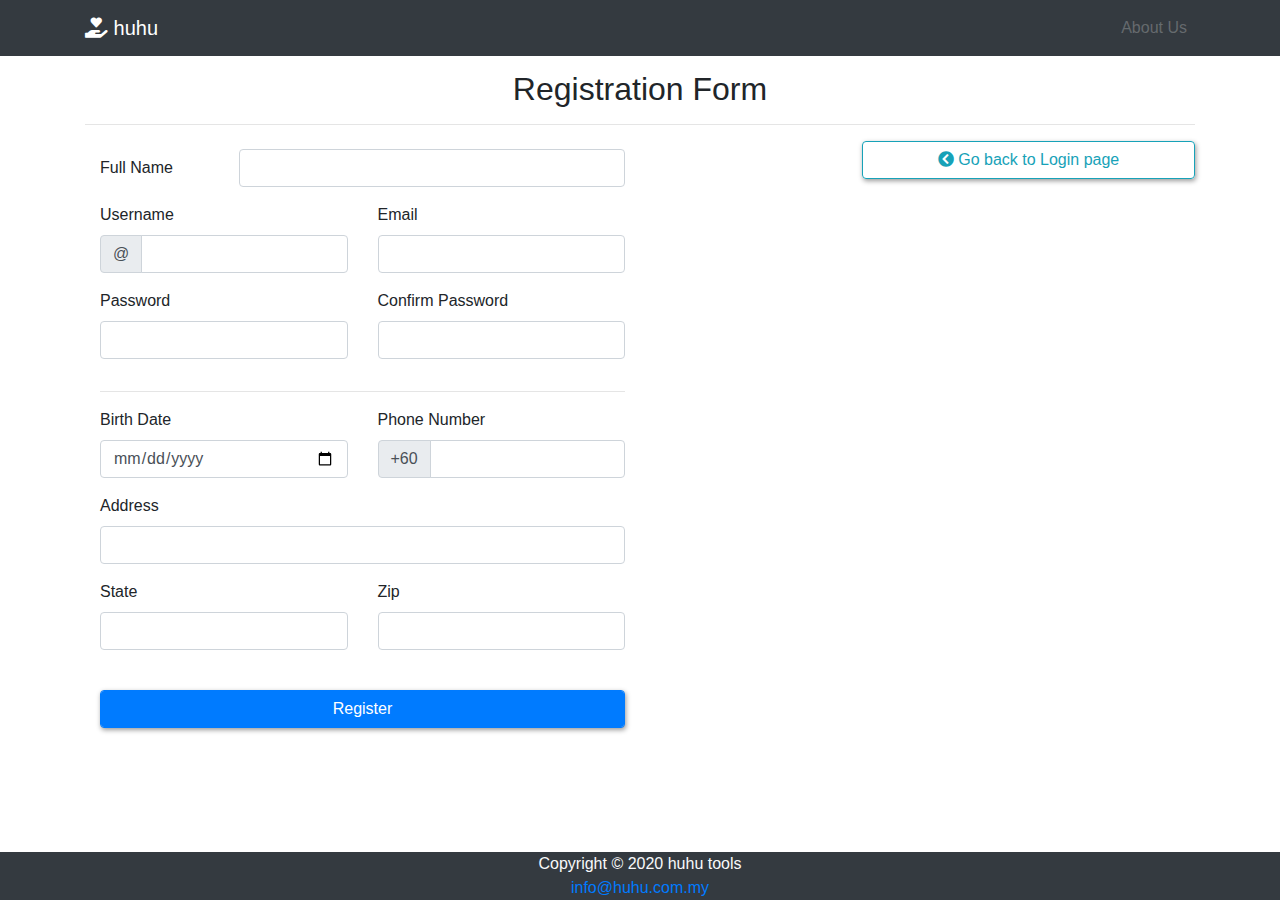
<file: register.html>
<!DOCTYPE html>
<html>
<head>
	<meta charset="utf-8" />
	<meta name="viewport" content="width=device-width, initial-scale=1.0"/>
	<title>Registration</title>
	<link rel="icon" type="image/x-icon" href="icons\favi.ico">
	<link rel="stylesheet" type="text/css" href="assets/css/bootstrap.css">
	<link rel="stylesheet" type="text/css" href="assets/css/site.css">
	<link rel="stylesheet" type="text/css" href="nucleo/css/nucleo.css">
	<link rel="stylesheet" href="fontawesome-free/css/all.min.css">
</head>
<body class="d-flex flex-column min-vh-100">
	<div class="wrapper flex-grow-1">
		<header>
			<nav class="navbar navbar-expand-lg navbar-dark bg-dark mb-3 fixed-top">
				<div class="container">
					<a class="navbar-brand" href="#"><i class="fas fa-hand-holding-heart"></i> huhu</a>
					<button class="navbar-toggler" type="button" data-toggle="collapse" data-target="#navbarNavAltMarkup" aria-controls="navbarNavAltMarkup" aria-expanded="false" aria-label="Toggle navigation">
						<span class="navbar-toggler-icon"></span>
					</button>
					<div class="collapse navbar-collapse" id="navbarNavAltMarkup">
						<ul class="navbar-nav ml-auto">
							<li class="nav-item">
								<a class="nav-link disabled" href="#">About Us</a>
							</li>
						</ul>
					</div>
				</div>
			</nav>
		</header>
		<main>
			<div class="container mb-5">
				<div class="">
					<h2 class="text-center">Registration Form</h2>
					<hr>
					<div class="mb-4">
						<a class="btn btn-outline-info float-right" id="hrefUpd" href="index.html" role="button"><i class="fas fa-chevron-circle-left"></i> Go back to Login page</a>
					</div>
					<form>
						<div class="col-md-6">
							<div class="form-group row">
								<label class="col-sm-3 col-form-label">Full Name</label>
								<div class="col-sm-9">
									<input id="fname" type="text" class="form-control" autocomplete="off" name="" required="true">
								</div>
							</div>
							<div class="row">
								<div class="col-sm-6">
									<div class="form-group">
										<label>Username</label>
										<div class="input-group">
											<div class="input-group-prepend">
												<span class="input-group-text">@</span>
											</div>
											<input type="text" id="username" class="form-control" autocomplete="off" required="" name="">
										</div>
									</div>
								</div>
								<div class="col-sm-6">
									<div class="form-group">
										<label>Email</label>
										<input id="user_email" type="email" class="form-control" autocomplete="off" name="" required="">
									</div>
								</div>
							</div>
							<div class="row">
								<div class="col-sm-6">
									<div class="form-group">
										<label>Password</label>
										<input id="pw" type="password" class="form-control" autocomplete="off" name="" required="">
									</div>
								</div>
								<div class="col-sm-6">
									<div class="form-group">
										<label class="control-label">Confirm Password <span id="pwValid" class="pull-right"></span></label>
										<input id="confirm-pw" type="password" class="form-control" autocomplete="off" name="" required="">
									</div>
								</div>
							</div>
							<hr>
							<div class="row">
								<div class="col-sm-6">
									<div class="form-group">
										<label>Birth Date</label>
										<input id="birthdate" type="date" class="form-control" autocomplete="off" name="" required="">
									</div>
								</div>
								<div class="col-sm-6">
									<div class="form-group">
										<label>Phone Number</label>
										<div class="input-group">
											<div class="input-group-prepend">
												<span class="input-group-text">+60</span>
											</div>
											<input id="phone-num" type="text" class="form-control" autocomplete="off" name="" required="">
										</div>
									</div>
								</div>
							</div>
							<div class="form-group">
								<label>Address</label>
								<input type="text" id="address" class="form-control" name="">
							</div>
							<div class="row">
								<div class="col-sm-6">
									<div class="form-group">
										<label>State</label>
										<input id="state" list="state_list" class="form-control" required="">
										<datalist id="state_list">
											<option>Johor</option>
											<option>Kedah</option>
											<option>Kelantan</option>
											<option>Melaka</option>
											<option>Negeri Sembilan</option>
											<option>Pahang</option>
											<option>Penang</option>
											<option>Perak</option>
											<option>Perlis</option>
											<option>Sabah</option>
											<option>Sarawak</option>
											<option>Selangor</option>
											<option>Terengganu</option>
											<option>Kuala Lumpur</option>
											<option>Labuan</option>
											<option>Putrajaya</option>
										</datalist>
									</div>
								</div>
								<div class="col-sm-6">
									<div class="form-group">
										<label>Zip</label>
										<input id="zipcode" type="text" class="form-control" autocomplete="off" name="" required="">
									</div>
								</div>
							</div>
							<br>
							<input type="button" id="registerBtn" class="btn btn-primary form-control btncmn" value="Register" name="">
						</div>
					</form>
				</div>
			</div>
		</main>
	</div>
	<footer class="text-center text-light bg-dark">
		Copyright © 2020 huhu tools<br>
		<a href="mailto:info@huhu.com.my">info@huhu.com.my</a>
	</footer>
	
	<script type="text/javascript" src="assets/js/bootstrap.js"></script>
	<script type="text/javascript" src="assets/js/jquery-3.3.1.js"></script>
	<script type="text/javascript">
		$(document).ready(function(){
			$('#confirm-pw').keyup(function(){
				if($('#pw').val() !== $('#confirm-pw').val()){
					$('#pwValid').html('<i class="text-danger" aria-hidden="true">Not Match!</i>');
				}else{
					$('#pwValid').html('<i class="text-success" aria-hidden="true">Match!</i>');
				}
			});
			$('#pw').keyup(function(){
				if($('#confirm-pw').val() !== ''){
					if($('#pw').val() !== $('#confirm-pw').val()){
						$('#pwValid').html('<i class="text-danger" aria-hidden="true">Not Match!</i>');
					}else{
						$('#pwValid').html('<i class="text-success" aria-hidden="true">Match!</i>');
					}
				}
			});
		});
	</script>

</body>
</html>
</file>
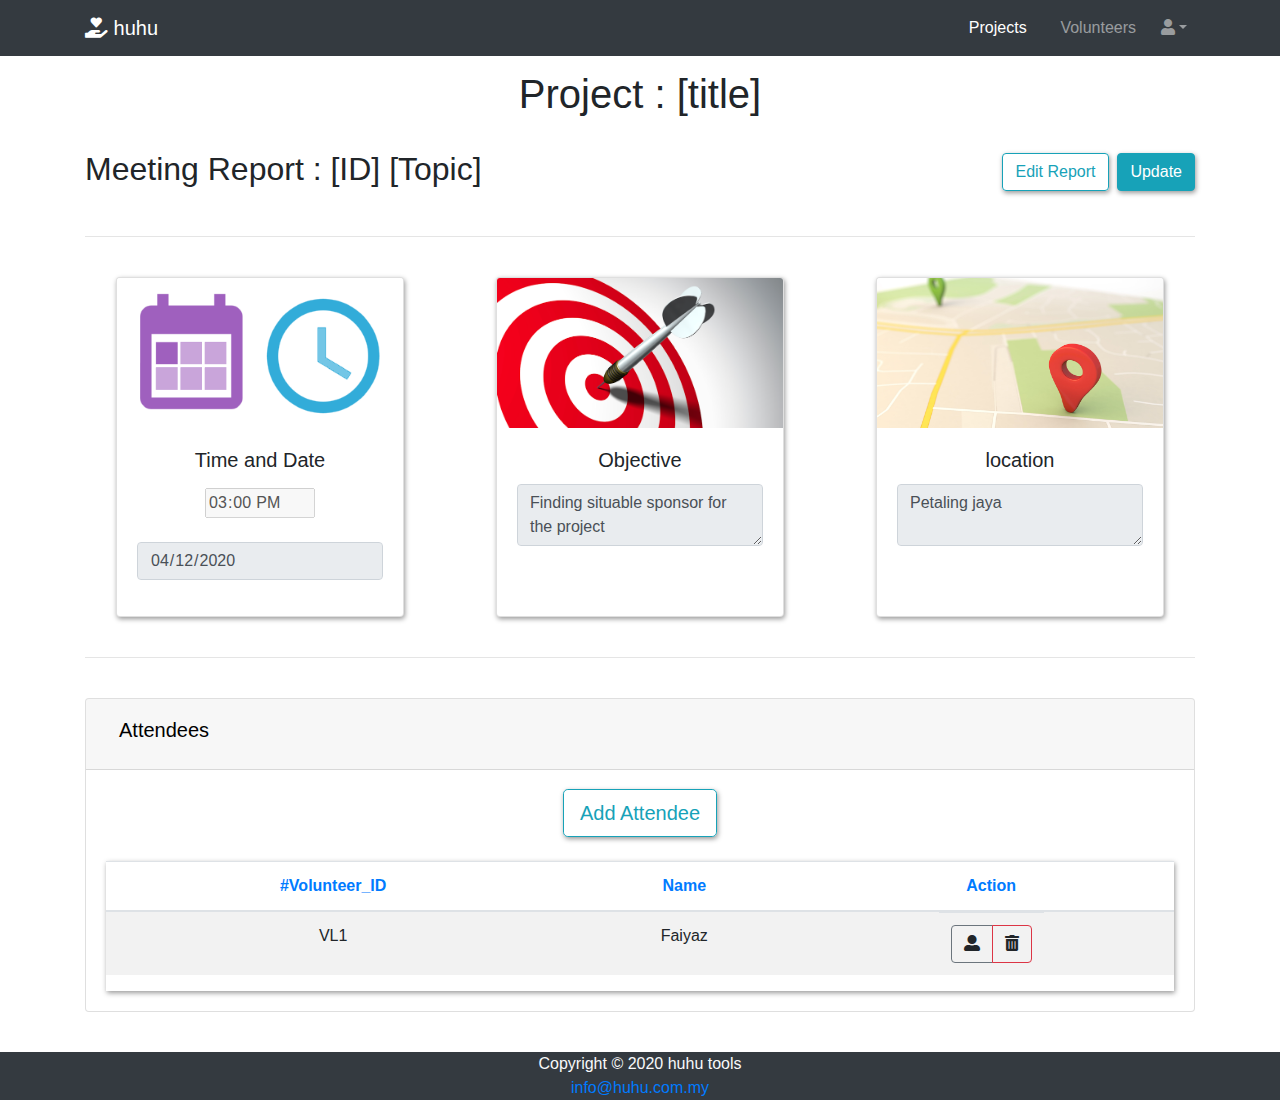
<file: report.html>
<!DOCTYPE html>
<html>
<head>
	<meta charset="utf-8" />
	<meta name="viewport" content="width=device-width, initial-scale=1.0"/>
	<title>Report</title>
	<link rel="icon" type="image/x-icon" href="icons\favi.ico">
	<link rel="stylesheet" type="text/css" href="assets/css/bootstrap.css">
	<link rel="stylesheet" type="text/css" href="assets/css/site.css">
	<link rel="stylesheet" type="text/css" href="nucleo/css/nucleo.css">
	<link rel="stylesheet" href="fontawesome-free/css/all.min.css">
</head>
<body class="d-flex flex-column min-vh-100">
	<div class="wrapper flex-grow-1">
			<header>
				<nav class="navbar navbar-expand-lg navbar-dark bg-dark mb-3 fixed-top">
					<div class="container">
						<a class="navbar-brand" href="#"><i class="fas fa-hand-holding-heart"></i> huhu</a>
						<button class="navbar-toggler" type="button" data-toggle="collapse" data-target="#navbarNavAltMarkup" aria-controls="navbarNavAltMarkup" aria-expanded="false" aria-label="Toggle navigation">
							<span class="navbar-toggler-icon"></span>
						</button>
						<div class="collapse navbar-collapse" id="navbarNavAltMarkup">
							<ul class="navbar-nav ml-auto">
							<li class="nav-item">
								<a class="nav-link active navbtn" href="projects.html">&nbsp Projects &nbsp</span></a>
							</li>
							<li class="nav-item">
								<a class="nav-link navbtn" href="volunteers.html">&nbsp Volunteers &nbsp </a>
							</li>
							<li class="nav-item dropdown">
								<a class="nav-link dropdown-toggle" href="#" id="navbarDropdown" role="button" data-toggle="dropdown" aria-haspopup="true" aria-expanded="false"><i class="fas fa-user"></i></a>
								<div class="dropdown-menu" aria-labelledby="navbarDropdown">
									<a class="dropdown-item dbtn" href="profile.html">User Profile<span class="sr-only">(current)</a>
									<a class="dropdown-item dbtn" data-toggle="modal" data-target="#sign-out" href="#"><i class="fas fa-sign-out-alt"></i> Logout</a>
								</div>
							</li>
							</ul>
						</div>
					</div>
				</nav>
				<div class="modal fade" id="sign-out">
					<div class="modal-dialog">
						<div class="modal-content">
					    	<div class="modal-header">
					         	<h4 class="modal-title">Are you sure?</h4>
					        	<button type="button" class="close" data-dismiss="modal">&times;</button>
					        </div>
					        <div class="modal-footer">
					            <button type="button" class="btn btn-success" data-dismiss="modal">Stay Here</button>
					            <a href="index.html" class="btn btn-danger">Logout</a>
					        </div>
					    </div>
					</div>
				</div>
			</header>
		<main>
			<div class="container mb-3">
				<h1 class="text-center">Project : [title]</h1>
				<br>
				<div class="mb-0">
					<h2>
					  <span>Meeting Report : [ID] [Topic]</span>
					  <span class="float-right">
					  	<button class='btn btn-outline-info btncmn' onclick="upd_info()">Edit Report</button>
					    <button class='btn btn-info btncmn' onclick="info_submit()">Update</button>	
					  </span>
					  
					</h2>
					<br>
					<hr>
					<br>
					<div class="row center-block">
						<div class="card mx-auto btncmn" style="width: 18rem;">
						  <img class="card-img-top" src="assets/images/tnd.jpg" width="286" height="150" alt="Card image cap">
						  <div class="card-body">
						    <h5 class="card-title text-center">Time and Date</h5>
						    <p class="card-text">
						    	<div style="text-align: center;">
						    		<input type="time" id="pj-time" value="15:00" disabled="">
						    	</div>
						    	<br>
						    	<div style="text-align: center;">
						    		<input id="pj-date" value="2020-04-12" type="date" class="form-control" autocomplete="off" name="" required="" disabled="">
						    	</div>
						    </p>
						  </div>
						</div>
						<div class="card mx-auto btncmn" style="width: 18rem;">
						  <img class="card-img-top" src="assets/images/objective.jpg" width="286" height="150" alt="Card image cap">
						  <div class="card-body">
						    <h5 class="card-title text-center">Objective</h5>
						    <p class="card-text text-center"><textarea id="pj-obj" class="form-control" disabled="">Finding situable sponsor for the project</textarea>
						    </p>
						  </div>
						</div>
						<div class="card mx-auto btncmn" style="width: 18rem;">
						  <img class="card-img-top" src="assets/images/loc.jpg" width="286" height="150" alt="Card image cap">
						  <div class="card-body">
						    <h5 class="card-title text-center">location</h5>
						    <p class="card-text text-center"><textarea id="pj-loc" class="form-control" spellcheck="false" disabled="">Petaling jaya</textarea></p>
						  </div>
						</div>
					</div>
					<br>
					<hr>
				</div>			
				<br>
			<div class="accordion" id="accordionExample">
			  <div class="card">
			    <div class="card-header" id="headingOne">
			      <h2 class="mb-0">
			        <button class="btn btn-link" style="color: black" type="button" data-toggle="collapse" data-target="#collapseOne" aria-expanded="true" aria-controls="collapseOne">
			          <h5>Attendees</h5>
			        </button>
			      </h2>
			    </div>

			    <div id="collapseOne" class="collapse show" aria-labelledby="headingOne" data-parent="#accordionExample">
			        <div class="card-body">
			        	<div class="col text-center">
						<!-- <button id="add-report" class="btn btn-outline-info mb-4" data-toggle="modal" data-target="#addReport">Add Report  <i class="fas fa-file-alt"></i></button> -->
							<button id="add-volun" class="btn btn-outline-info mb-4 btn-lg btncmn" target="popup" onclick="window.open('add-volunteer.html','popup','width=600,height=400,scrollbars=no,resizable=no')">Add Attendee</button>
							<!-- Modal Add report -->
							<!-- <div class="modal fade" id="addReport" tabindex="-1" role="dialog">
								<div class="modal-dialog" role="document">
									<div class="modal-content">
										<div class="modal-header">
											<h5 class="modal-title">Add Report</h5>
										</div>
										<div class="modal-body">
											<p>Hii</p>
										</div>
									</div>
								</div>
							</div> -->
						</div>
						<div class="table-responsive">
							<table class="table table-striped" id="rp-table">
								<thead class="text-primary">
									<th>#Volunteer_ID</th>
									<th>Name</th>
									<th>Action</th>
								</thead>
								<tbody id="tb-report">
									<tr>
										<td>VL1</td>
										<td>Faiyaz</td>
										<td class="btn-group">
											<a class="btn btn-outline-secondary" title="Volunteer Info" ><i class="fas fa-user-alt"></i></a>
											<a class="btn btn-outline-danger" title="Delete" onclick="deleteRow(this)"><i class="fas fa-trash-alt"></i></a>
										</td>
									</tr>
								</tbody>
							</table>
						</div>
			        </div>
			    </div>
			  </div>
		
			  </div>
			</div>
			<br>
		</main>
	</div>
	<footer class="text-center text-light bg-dark">
		Copyright © 2020 huhu tools<br>
		<a href="mailto:info@huhu.com.my">info@huhu.com.my</a>
	</footer>
	<script type="text/javascript" src="assets/js/jquery-3.3.1.js"></script>
	<script type="text/javascript" src="assets/js/bootstrap.js"></script>
	<script type="text/javascript">
			var dataTab = document.getElementById('rp-table');
		function rpDetails(oButton){
			console.log(dataTab);
			console.log(dataTab.rows[oButton.parentNode.parentNode.rowIndex].cells[0].innerHTML);
			var length = dataTab.rows[oButton.parentNode.parentNode.rowIndex].cells.length;
			var tableData = new Array(dataTab.rows[oButton.parentNode.parentNode.rowIndex].cells.length - 1);
			for (var i = 0; i < length - 1; i++) {
		        tableData[i] = dataTab.rows[oButton.parentNode.parentNode.rowIndex].cells[i].innerHTML;
		        console.log(tableData[i]);
		    }
		    // get tableData[0] / report ID
		    //show report based on report ID
		}

		function deleteRow(oButton){
			console.log(dataTab);
			console.log(dataTab.rows[oButton.parentNode.parentNode.rowIndex].cells[0].innerHTML);
			var length = dataTab.rows[oButton.parentNode.parentNode.rowIndex].cells.length;
			var tableData = new Array(dataTab.rows[oButton.parentNode.parentNode.rowIndex].cells.length - 1);
			for (var i = 0; i < length - 1; i++) {
		        tableData[i] = dataTab.rows[oButton.parentNode.parentNode.rowIndex].cells[i].innerHTML;
		        console.log(tableData[i]);
		    }
		    var boolConfirm = confirm("Confirm Delete ?");
		    if(boolConfirm == true){
		    	dataTab.deleteRow(oButton.parentNode.parentNode.rowIndex);       // BUTTON -> TD -> TR.
		    }
		}

		$(document).ready(function(){
				
			});
			function upd_info(){
				$('#pj-time').prop('disabled',false);
				$('#pj-date').prop('disabled',false);
				$('#pj-obj').prop('disabled',false);
				$('#pj-loc').prop('disabled',false);
			}
			function info_submit(){
				$('#pj-time').prop('disabled',true);
				$('#pj-date').prop('disabled',true);
				$('#pj-obj').prop('disabled',true);
				$('#pj-loc').prop('disabled',true);

				upd_data();
			}
			function upd_data(){
				// update DB
			}


	</script>

</body>
</html>
</file>
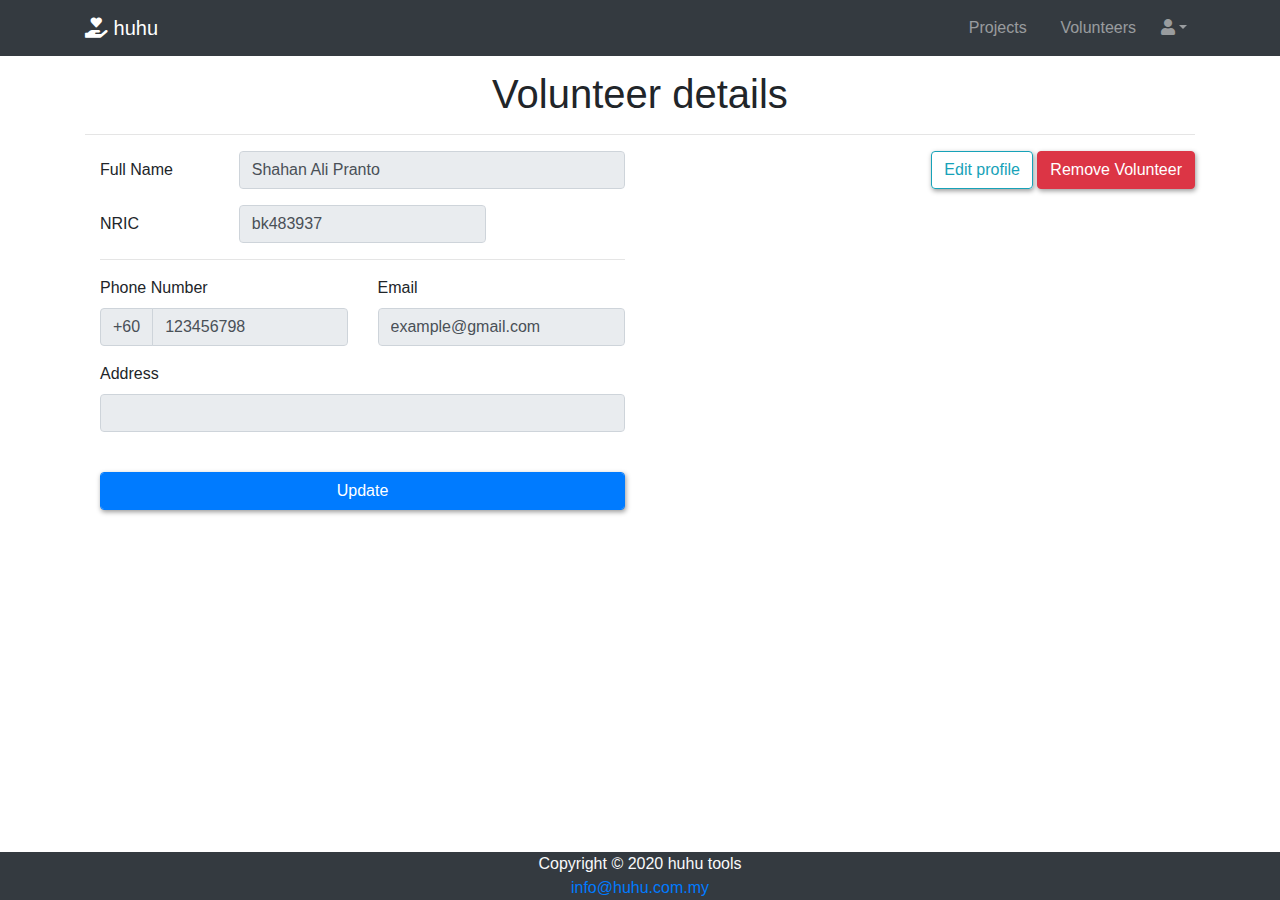
<file: volunteer-profile.html>
<!DOCTYPE html>
<html lang="en" dir="ltr">
	<head>
		<meta charset="utf-8" />
		<meta name="viewport" content="width=device-width, initial-scale=1.0"/>
		<title>Volunteer Profile</title>
		<link rel="icon" type="image/x-icon" href="icons\favi.ico">
		<link rel="stylesheet" type="text/css" href="assets/css/bootstrap.css">
		<link rel="stylesheet" type="text/css" href="assets/css/site.css">
		<link rel="stylesheet" type="text/css" href="nucleo/css/nucleo.css">
		<link rel="stylesheet" href="fontawesome-free/css/all.min.css">
	</head>
	<body class="d-flex flex-column min-vh-100">
		<div class="wrapper flex-grow-1">
			<header>
				<nav class="navbar navbar-expand-lg navbar-dark bg-dark mb-3 fixed-top">
					<div class="container">
						<a class="navbar-brand" href="#"><i class="fas fa-hand-holding-heart"></i> huhu</a>
						<button class="navbar-toggler" type="button" data-toggle="collapse" data-target="#navbarNavAltMarkup" aria-controls="navbarNavAltMarkup" aria-expanded="false" aria-label="Toggle navigation">
							<span class="navbar-toggler-icon"></span>
						</button>
						<div class="collapse navbar-collapse" id="navbarNavAltMarkup">
							<ul class="navbar-nav ml-auto">
							<li class="nav-item">
								<a class="nav-link navbtn" href="projects.html">&nbsp Projects &nbsp</span></a>
							</li>
							<li class="nav-item">
								<a class="nav-link navbtn" href="volunteers.html">&nbsp Volunteers &nbsp </a>
							</li>
							<li class="nav-item dropdown">
								<a class="nav-link dropdown-toggle" href="#" id="navbarDropdown" role="button" data-toggle="dropdown" aria-haspopup="true" aria-expanded="false"><i class="fas fa-user"></i></a>
								<div class="dropdown-menu" aria-labelledby="navbarDropdown">
									<a class="dropdown-item dbtn active" href="profile.html">User Profile<span class="sr-only">(current)</a>
									<a class="dropdown-item dbtn" data-toggle="modal" data-target="#sign-out" href="#"><i class="fas fa-sign-out-alt"></i> Logout</a>
								</div>
							</li>
							</ul>
						</div>
					</div>
				</nav>
				<div class="modal fade" id="sign-out">
					<div class="modal-dialog">
						<div class="modal-content">
					    	<div class="modal-header">
					         	<h4 class="modal-title">Are you sure?</h4>
					        	<button type="button" class="close" data-dismiss="modal">&times;</button>
					        </div>
					        <div class="modal-footer">
					            <button type="button" class="btn btn-success" data-dismiss="modal">Stay Here</button>
					            <a href="index.html" class="btn btn-danger">Logout</a>
					        </div>
					    </div>
					</div>
				</div>
			</header>
			<main>
				<div class="container">
					<h1 class="text-center">Volunteer details</h1> 
					<hr>
					<div>
						<span class="float-right">
							<button type="button" onclick="upd_profile()" class="btn btn-outline-info btncmn">Edit profile</button>
							<a href="" data-toggle="modal" data-target="#delete-vol" class="btn btn-danger btncmn">Remove Volunteer</a>
						</span>
					</div>
					<div class="modal fade" id="delete-vol">
						<div class="modal-dialog">
							<div class="modal-content">
						    	<div class="modal-header">
						         	<h4 class="modal-title">Are you sure you want to remove this volunteer?</h4>
						        	<button type="button" class="close" data-dismiss="modal">&times;</button>
						        </div>
						        <div class="modal-body">
						        	<p class="text-danger font-italic"><small>*This will remove all data related to this person.</small></p>
						        </div>
						        <div class="modal-footer">
						            <button type="button" class="btn btn-success" data-dismiss="modal">Cancel</button>
						            <a href="volunteers.html" class="btn btn-danger">Remove</a>
						        </div>
						    </div>
						</div>
					</div>
					<form>
						<div class="col-md-6">
							<div class="form-group row">
								<label class="col-sm-3 col-form-label">Full Name</label>
								<div class="col-sm-9">
									<input id="vol_fname" type="text" class="form-control" disabled="" autocomplete="off" name="" value="Shahan Ali Pranto">
								</div>
							</div>
							<div class="form-group row">
								<label class="col-sm-3 col-form-label">NRIC</label>
								<div class="col-sm-6">
									<input id="vol_id" type="text" class="form-control" disabled="" autocomplete="off" name="" value="bk483937">
								</div>
							</div>
							<hr>
							<div class="row">
								<div class="col-sm-6">
									<div class="form-group">
										<label>Phone Number</label>
										<div class="input-group">
											<div class="input-group-prepend">
												<span class="input-group-text">+60</span>
											</div>
											<input id="vol_phone" type="text" class="form-control" value="123456798" autocomplete="off" name="" disabled="">
										</div>
									</div>
								</div>
								<div class="col-sm-6">
									<div class="form-group">
										<label>Email</label>
										<input id="vol_em" type="email" class="form-control" autocomplete="off" name="" value="example@gmail.com" disabled="">
									</div>
								</div>
							</div>
							<div class="form-group">
								<label>Address</label>
								<input type="text" id="vol_address" class="form-control" name="" disabled="">
							</div>
							<br>
							<input type="button" id="updateBtn" class="btn btn-primary form-control" onclick="upd_submit()" value="Update">
							<br>
						</div>
					</form>		
				</div>
			</main>
		</div>
		<footer class="text-center text-light bg-dark">
			Copyright © 2020 huhu tools<br>
			<a href="mailto:info@huhu.com.my">info@huhu.com.my</a>
		</footer>
		
		<script type="text/javascript" src="assets/js/jquery-3.3.1.js"></script>
		<script type="text/javascript" src="assets/js/bootstrap.js"></script>
		<script type="text/javascript">
			
			$(document).ready(function(){
				
			});
			function upd_profile(){
				$('#vol_fname').prop('disabled',false);
				$('#vol_id').prop('disabled',true);
				$('#vol_phone').prop('disabled',false);
				$('#vol_address').prop('disabled',false);
				$('#vol_em').prop('disabled',false);
			}
			function upd_submit(){
				$('#vol_fname').prop('disabled',true);
				$('#vol_id').prop('disabled',true);
				$('#vol_phone').prop('disabled',true);
				$('#vol_address').prop('disabled',true);
				$('#vol_em').prop('disabled',true);

				upd_data();
			}
			function upd_data(){
				// update DB
			}

		</script>
	</body>
</html>
</file>
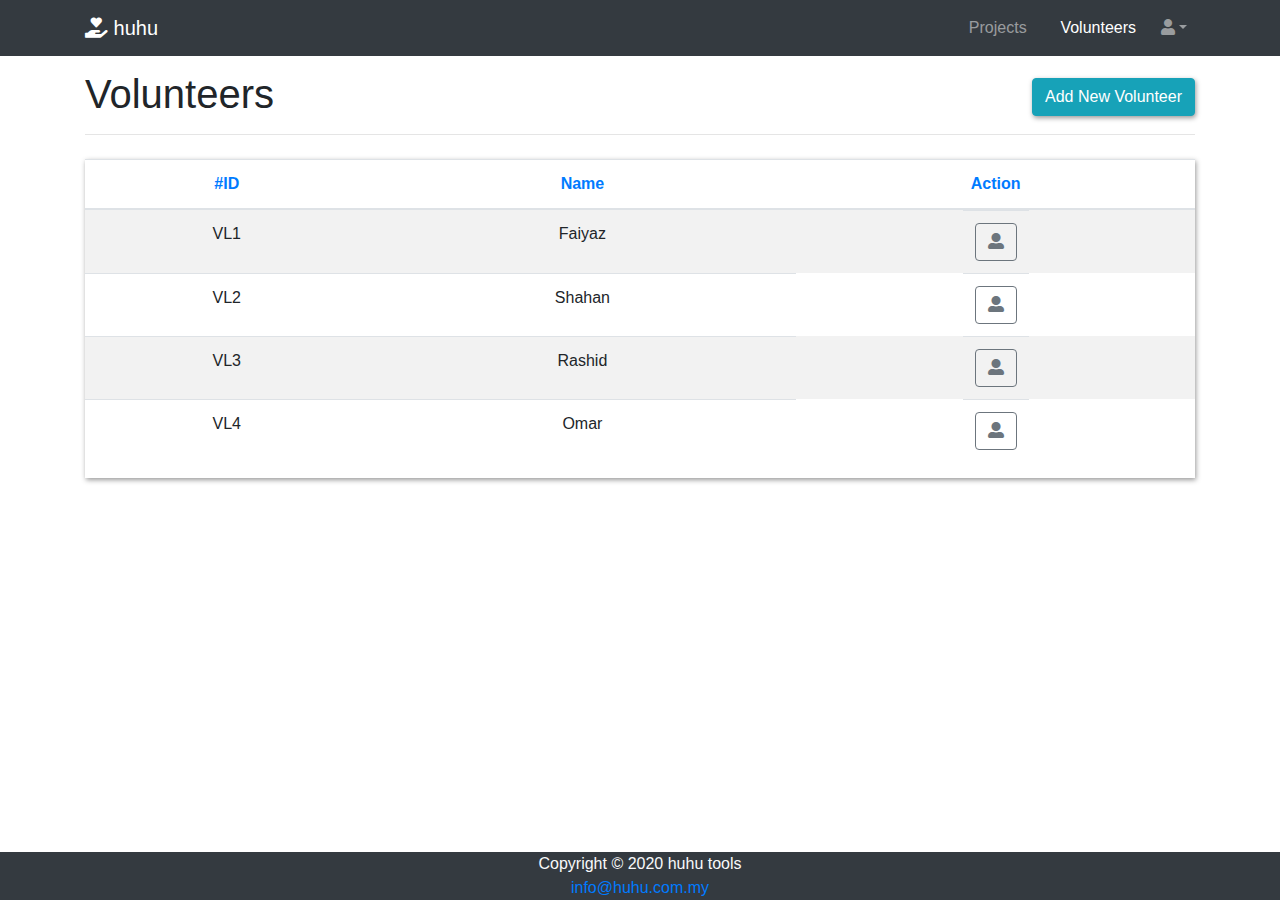
<file: volunteers.html>
<!DOCTYPE html>
<html>
	<head>
		<meta charset="utf-8" />
		<meta name="viewport" content="width=device-width, initial-scale=1.0"/>
		<title>Volunteers</title>
		<link rel="icon" type="image/x-icon" href="icons\favi.ico">
		<link rel="stylesheet" type="text/css" href="assets/css/bootstrap.css">
		<link rel="stylesheet" type="text/css" href="assets/css/site.css">
		<link rel="stylesheet" href="nucleo/css/nucleo.css">
		<link rel="stylesheet" href="fontawesome-free/css/all.min.css">
	</head>
	<body class="d-flex flex-column min-vh-100">
		<div class="wrapper flex-grow-1">
			<header>
				<nav class="navbar navbar-expand-lg navbar-dark bg-dark mb-3 fixed-top">
					<div class="container">
						<a class="navbar-brand" href="#"><i class="fas fa-hand-holding-heart"></i> huhu</a>
						<button class="navbar-toggler" type="button" data-toggle="collapse" data-target="#navbarNavAltMarkup" aria-controls="navbarNavAltMarkup" aria-expanded="false" aria-label="Toggle navigation">
							<span class="navbar-toggler-icon"></span>
						</button>
						<div class="collapse navbar-collapse" id="navbarNavAltMarkup">
							<ul class="navbar-nav ml-auto">
							<li class="nav-item">
								<a class="nav-link navbtn" href="projects.html">&nbsp Projects &nbsp</span></a>
							</li>
							<li class="nav-item">
								<a class="nav-link active navbtn" href="volunteers.html">&nbsp Volunteers &nbsp </a>
							</li>
							<li class="nav-item dropdown">
								<a class="nav-link dropdown-toggle" href="#" id="navbarDropdown" role="button" data-toggle="dropdown" aria-haspopup="true" aria-expanded="false"><i class="fas fa-user"></i></a>
								<div class="dropdown-menu" aria-labelledby="navbarDropdown">
									<a class="dropdown-item dbtn" href="profile.html">User Profile<span class="sr-only">(current)</a>
									<a class="dropdown-item dbtn" data-toggle="modal" data-target="#sign-out" href="#"><i class="fas fa-sign-out-alt"></i> Logout</a>
								</div>
							</li>
							</ul>
						</div>
					</div>
				</nav>
				<div class="modal fade" id="sign-out">
					<div class="modal-dialog">
						<div class="modal-content">
					    	<div class="modal-header">
					         	<h4 class="modal-title">Are you sure?</h4>
					        	<button type="button" class="close" data-dismiss="modal">&times;</button>
					        </div>
					        <div class="modal-footer">
					            <button type="button" class="btn btn-success" data-dismiss="modal">Stay Here</button>
					            <a href="index.html" class="btn btn-danger">Logout</a>
					        </div>
					    </div>
					</div>
				</div>
			</header>
			<main>
				<div class="container mb-3">
					<div class="mb-4">
						<h1>
							<span>Volunteers</span>
							<span class="float-right">
							    <button class='btn btn-info btncmn' target="popup" onclick="window.open('add-new-volunteer.html','popup','width=600,height=800,scrollbars=no,resizable=no')">Add New Volunteer</button>	
							</span>
						</h1>
						<hr>	
					</div>
					<div class="table-responsive">
						<table class="table table-striped" id="vol-table">
							<thead class="text-primary">
								<th>#ID</th>
								<th>Name</th>
								<th>Action</th>
							</thead>
							<tbody id="tb-vol">
								<tr>
									<td>VL1</td>
									<td>Faiyaz</td>
									<td class="btn-group">
										<a id="vol-btn1" class="btn btn-outline-secondary" title="Profile" href="volunteer-profile.html"><i class="fas fa-user-alt"></i></a>
										
										
									</td>
								</tr>
								<tr>
									<td>VL2</td>
									<td>Shahan</td>
									<td class="btn-group">
										<a id="vol-btn1" class="btn btn-outline-secondary" title="Profile" href="volunteer-profile.html"><i class="fas fa-user-alt"></i></a>
										
										
									</td>
								</tr>
								<tr>
									<td>VL3</td>
									<td>Rashid</td>
									<td class="btn-group">
										<a id="vol-btn1" class="btn btn-outline-secondary" title="Profile" href="volunteer-profile.html"><i class="fas fa-user-alt"></i></a>
										
										
									</td>
								</tr>
								<tr>
									<td>VL4</td>
									<td>Omar</td>
									<td class="btn-group">
										<a id="vol-btn1" class="btn btn-outline-secondary" title="Profile" href="volunteer-profile.html"><i class="fas fa-user-alt"></i></a>
										
										
									</td>
								</tr>
							</tbody>
						</table>
					</div>
				</div>
			</main>
		</div>
		<footer class="text-center text-light bg-dark">
			Copyright © 2020 huhu tools<br>
			<a href="mailto:info@huhu.com.my">info@huhu.com.my</a>
		</footer>
		<script type="text/javascript" src="assets/js/jquery-3.3.1.js"></script>
		<script type="text/javascript" src="assets/js/bootstrap.js"></script>
		<script type="text/javascript">

		</script>
	</body>
</html>
</file>
<file: assets/css/site.css>
﻿/*body {
    padding-top: 50px;
    padding-bottom: 20px;
}*/

/* Set padding to keep content from hitting the edges */
.body-content {
    height: 100%;
    padding-left: 15px;
    padding-right: 15px;
    background-color: #FFF;
}
body { padding-top: 70px; }

table {
  text-align: center;
}
.btncmn {
  box-shadow: 1px 2px 5px #999;
  transition: all .4s;
}
.btncmn:hover {
  box-shadow: 2px 3px 15px #999;
  transform: translateY(-1px);
}
#hrefUpd {
  width: 30%;
  box-shadow: 1px 2px 5px #999;
  transition: all .4s;
}
#hrefUpd:hover {
  box-shadow: 2px 3px 15px #999;
  transform: translateY(-1px);
}
#updateBtn {
  box-shadow: 1px 2px 5px #999;
  transition: all .4s;
}
#updateBtn:hover {
  background-color: darkcyan;
  color: white;
  box-shadow: 2px 3px 15px #999;
  transform: translateY(-1px);
}
.navbtn {
  transition: all .4s;
}
.navbtn:hover {
  background-color: #737373;
  border-radius: 8px;
  transform: translateY(-1px);
}
.dbtn{
  transition: all .4s;
}
.dbtn:hover {
  background-color: #737373;
  color: white;
  transform: translateY(-1px);
}
.table-responsive {
  box-shadow: 1px 2px 5px #999;
  transition: all .4s;
}
.table-responsive:hover {
  box-shadow: 2px 3px 15px #999;
  transform: translateY(-1px);
}
/* Override the default bootstrap behavior where horizontal description lists 
   will truncate terms that are too long to fit in the left column 
*/
/*.dl-horizontal dt {
    white-space: normal;
}*/

/* Set width on the form input elements since they're 100% wide by default */
/*input,
select,
textarea {
    max-width: 280px;
}*/
.nmrow{
  margin-right: 15px;
  margin-left: 15px;
}

.full-height{
	height: 100%;
}

.footer{
	position: fixed;
   left: 0;
   bottom: 0;
   width: 100%;
   color: white;
   text-align: center;
}

.section {
  padding: 30px 0;
  position: relative;
  background-color: #f4f3ef;
  background-image: linear-gradient(to bottom, transparent 0%, rgba(112, 112, 112, 0) 60%, rgba(186, 186, 186, 0.15) 100%); }

.section-with-space {
  padding: 60px 0; }

.section-gray {
  background-color: #EEEEEE; }

.section-white {
  background-color: #FFFFFF; }

.section-nude {
  background-color: #FFFCF5; }

.section-light-brown {
  background-color: #D8C1AB;
  color: #FFFFFF; }

.section-brown {
  background-color: #A59E94;
  color: #FFFFFF; }

.section-light-blue {
  background-color: #7A9E9F;
  color: #FFFFFF; }

.section-dark-blue {
  background-color: #506367;
  color: #FFFFFF; }

.section-dark {
  background-color: #1a1817;
  color: #FFFFFF; }

.navbar-nav {
    flex-direction: row;
}
  
.nav-link {
    padding-right: .5rem !important;
    padding-left: .5rem !important;
}
  
/* Fixes dropdown menus placed on the right side */
.ml-auto .dropdown-menu {
    left: auto !important;
    right: 0px;
}
</file>
<file: nucleo/css/nucleo.css>
/*--------------------------------

hermes-dashboard-icons Web Font - built using nucleoapp.com
License - nucleoapp.com/license/

-------------------------------- */
@font-face {
  font-family: 'NucleoIcons';
  src: url('../fonts/nucleo-icons.eot');
  src: url('../fonts/nucleo-icons.eot') format('embedded-opentype'), url('../fonts/nucleo-icons.woff2') format('woff2'), url('../fonts/nucleo-icons.woff') format('woff'), url('../fonts/nucleo-icons.ttf') format('truetype'), url('../fonts/nucleo-icons.svg') format('svg');
  font-weight: normal;
  font-style: normal;
}
/*------------------------
    base class definition
-------------------------*/
.ni {
  display: inline-block;
  font: normal normal normal 14px/1 NucleoIcons;
  font-size: inherit;
  text-rendering: auto;
  -webkit-font-smoothing: antialiased;
  -moz-osx-font-smoothing: grayscale;
}
/*------------------------
  change icon size
-------------------------*/
.ni-lg {
  font-size: 1.33333333em;
  line-height: 0.75em;
  vertical-align: -15%;
}
.ni-2x {
  font-size: 2em;
}
.ni-3x {
  font-size: 3em;
}
.ni-4x {
  font-size: 4em;
}
.ni-5x {
  font-size: 5em;
}

/*----------------------------------
  add a square/circle background
-----------------------------------*/
.ni.square,
.ni.circle {
  padding: 0.33333333em;
  vertical-align: -16%;
  background-color: #eee;
}
.ni.circle {
  border-radius: 50%;
}
/*------------------------
  list icons
-------------------------*/
.ni-ul {
  padding-left: 0;
  margin-left: 2.14285714em;
  list-style-type: none;
}
.ni-ul > li {
  position: relative;
}
.ni-ul > li > .ni {
  position: absolute;
  left: -1.57142857em;
  top: 0.14285714em;
  text-align: center;
}
.ni-ul > li > .ni.lg {
  top: 0;
  left: -1.35714286em;
}
.ni-ul > li > .ni.circle,
.ni-ul > li > .ni.square {
  top: -0.19047619em;
  left: -1.9047619em;
}
/*------------------------
  spinning icons
-------------------------*/
.ni.spin {
  -webkit-animation: nc-spin 2s infinite linear;
  -moz-animation: nc-spin 2s infinite linear;
  animation: nc-spin 2s infinite linear;
}
@-webkit-keyframes nc-spin {
  0% {
    -webkit-transform: rotate(0deg);
  }
  100% {
    -webkit-transform: rotate(360deg);
  }
}
@-moz-keyframes nc-spin {
  0% {
    -moz-transform: rotate(0deg);
  }
  100% {
    -moz-transform: rotate(360deg);
  }
}
@keyframes nc-spin {
  0% {
    -webkit-transform: rotate(0deg);
    -moz-transform: rotate(0deg);
    -ms-transform: rotate(0deg);
    -o-transform: rotate(0deg);
    transform: rotate(0deg);
  }
  100% {
    -webkit-transform: rotate(360deg);
    -moz-transform: rotate(360deg);
    -ms-transform: rotate(360deg);
    -o-transform: rotate(360deg);
    transform: rotate(360deg);
  }
}
/*------------------------
  rotated/flipped icons
-------------------------*/
.ni.rotate-90 {
  filter: progid:DXImageTransform.Microsoft.BasicImage(rotation=1);
  -webkit-transform: rotate(90deg);
  -moz-transform: rotate(90deg);
  -ms-transform: rotate(90deg);
  -o-transform: rotate(90deg);
  transform: rotate(90deg);
}
.ni.rotate-180 {
  filter: progid:DXImageTransform.Microsoft.BasicImage(rotation=2);
  -webkit-transform: rotate(180deg);
  -moz-transform: rotate(180deg);
  -ms-transform: rotate(180deg);
  -o-transform: rotate(180deg);
  transform: rotate(180deg);
}
.ni.rotate-270 {
  filter: progid:DXImageTransform.Microsoft.BasicImage(rotation=3);
  -webkit-transform: rotate(270deg);
  -moz-transform: rotate(270deg);
  -ms-transform: rotate(270deg);
  -o-transform: rotate(270deg);
  transform: rotate(270deg);
}
.ni.flip-y {
  filter: progid:DXImageTransform.Microsoft.BasicImage(rotation=0);
  -webkit-transform: scale(-1, 1);
  -moz-transform: scale(-1, 1);
  -ms-transform: scale(-1, 1);
  -o-transform: scale(-1, 1);
  transform: scale(-1, 1);
}
.ni.flip-x {
  filter: progid:DXImageTransform.Microsoft.BasicImage(rotation=2);
  -webkit-transform: scale(1, -1);
  -moz-transform: scale(1, -1);
  -ms-transform: scale(1, -1);
  -o-transform: scale(1, -1);
  transform: scale(1, -1);
}
/*------------------------
    font icons
-------------------------*/

.ni-active-40::before {
    content: "\ea02";
}

.ni-air-baloon::before {
    content: "\ea03";
}

.ni-album-2::before {
    content: "\ea04";
}

.ni-align-center::before {
    content: "\ea05";
}

.ni-align-left-2::before {
    content: "\ea06";
}

.ni-ambulance::before {
    content: "\ea07";
}

.ni-app::before {
    content: "\ea08";
}

.ni-archive-2::before {
    content: "\ea09";
}

.ni-atom::before {
    content: "\ea0a";
}

.ni-badge::before {
    content: "\ea0b";
}

.ni-bag-17::before {
    content: "\ea0c";
}

.ni-basket::before {
    content: "\ea0d";
}

.ni-bell-55::before {
    content: "\ea0e";
}

.ni-bold-down::before {
    content: "\ea0f";
}

.ni-bold-left::before {
    content: "\ea10";
}

.ni-bold-right::before {
    content: "\ea11";
}

.ni-bold-up::before {
    content: "\ea12";
}

.ni-bold::before {
    content: "\ea13";
}

.ni-book-bookmark::before {
    content: "\ea14";
}

.ni-books::before {
    content: "\ea15";
}

.ni-box-2::before {
    content: "\ea16";
}

.ni-briefcase-24::before {
    content: "\ea17";
}

.ni-building::before {
    content: "\ea18";
}

.ni-bulb-61::before {
    content: "\ea19";
}

.ni-bullet-list-67::before {
    content: "\ea1a";
}

.ni-bus-front-12::before {
    content: "\ea1b";
}

.ni-button-pause::before {
    content: "\ea1c";
}

.ni-button-play::before {
    content: "\ea1d";
}

.ni-button-power::before {
    content: "\ea1e";
}

.ni-calendar-grid-58::before {
    content: "\ea1f";
}

.ni-camera-compact::before {
    content: "\ea20";
}

.ni-caps-small::before {
    content: "\ea21";
}

.ni-cart::before {
    content: "\ea22";
}

.ni-chart-bar-32::before {
    content: "\ea23";
}

.ni-chart-pie-35::before {
    content: "\ea24";
}

.ni-chat-round::before {
    content: "\ea25";
}

.ni-check-bold::before {
    content: "\ea26";
}

.ni-circle-08::before {
    content: "\ea27";
}

.ni-cloud-download-95::before {
    content: "\ea28";
}

.ni-cloud-upload-96::before {
    content: "\ea29";
}

.ni-compass-04::before {
    content: "\ea2a";
}

.ni-controller::before {
    content: "\ea2b";
}

.ni-credit-card::before {
    content: "\ea2c";
}

.ni-curved-next::before {
    content: "\ea2d";
}

.ni-delivery-fast::before {
    content: "\ea2e";
}

.ni-diamond::before {
    content: "\ea2f";
}

.ni-email-83::before {
    content: "\ea30";
}

.ni-fat-add::before {
    content: "\ea31";
}

.ni-fat-delete::before {
    content: "\ea32";
}

.ni-fat-remove::before {
    content: "\ea33";
}

.ni-favourite-28::before {
    content: "\ea34";
}

.ni-folder-17::before {
    content: "\ea35";
}

.ni-glasses-2::before {
    content: "\ea36";
}

.ni-hat-3::before {
    content: "\ea37";
}

.ni-headphones::before {
    content: "\ea38";
}

.ni-html5::before {
    content: "\ea39";
}

.ni-istanbul::before {
    content: "\ea3a";
}

.ni-key-25::before {
    content: "\ea3b";
}

.ni-laptop::before {
    content: "\ea3c";
}

.ni-like-2::before {
    content: "\ea3d";
}

.ni-lock-circle-open::before {
    content: "\ea3e";
}

.ni-map-big::before {
    content: "\ea3f";
}

.ni-mobile-button::before {
    content: "\ea40";
}

.ni-money-coins::before {
    content: "\ea41";
}

.ni-note-03::before {
    content: "\ea42";
}

.ni-notification-70::before {
    content: "\ea43";
}

.ni-palette::before {
    content: "\ea44";
}

.ni-paper-diploma::before {
    content: "\ea45";
}

.ni-pin-3::before {
    content: "\ea46";
}

.ni-planet::before {
    content: "\ea47";
}

.ni-ruler-pencil::before {
    content: "\ea48";
}

.ni-satisfied::before {
    content: "\ea49";
}

.ni-scissors::before {
    content: "\ea4a";
}

.ni-send::before {
    content: "\ea4b";
}

.ni-settings-gear-65::before {
    content: "\ea4c";
}

.ni-settings::before {
    content: "\ea4d";
}

.ni-single-02::before {
    content: "\ea4e";
}

.ni-single-copy-04::before {
    content: "\ea4f";
}

.ni-sound-wave::before {
    content: "\ea50";
}

.ni-spaceship::before {
    content: "\ea51";
}

.ni-square-pin::before {
    content: "\ea52";
}

.ni-support-16::before {
    content: "\ea53";
}

.ni-tablet-button::before {
    content: "\ea54";
}

.ni-tag::before {
    content: "\ea55";
}

.ni-tie-bow::before {
    content: "\ea56";
}

.ni-time-alarm::before {
    content: "\ea57";
}

.ni-trophy::before {
    content: "\ea58";
}

.ni-tv-2::before {
    content: "\ea59";
}

.ni-umbrella-13::before {
    content: "\ea5a";
}

.ni-user-run::before {
    content: "\ea5b";
}

.ni-vector::before {
    content: "\ea5c";
}

.ni-watch-time::before {
    content: "\ea5d";
}

.ni-world::before {
    content: "\ea5e";
}

.ni-zoom-split-in::before {
    content: "\ea5f";
}

.ni-collection::before {
    content: "\ea60";
}

.ni-image::before {
    content: "\ea61";
}

.ni-shop::before {
    content: "\ea62";
}

.ni-ungroup::before {
    content: "\ea63";
}

.ni-world-2::before {
    content: "\ea64";
}

.ni-ui-04::before {
    content: "\ea65";
}


/* all icon font classes list here */
</file>
